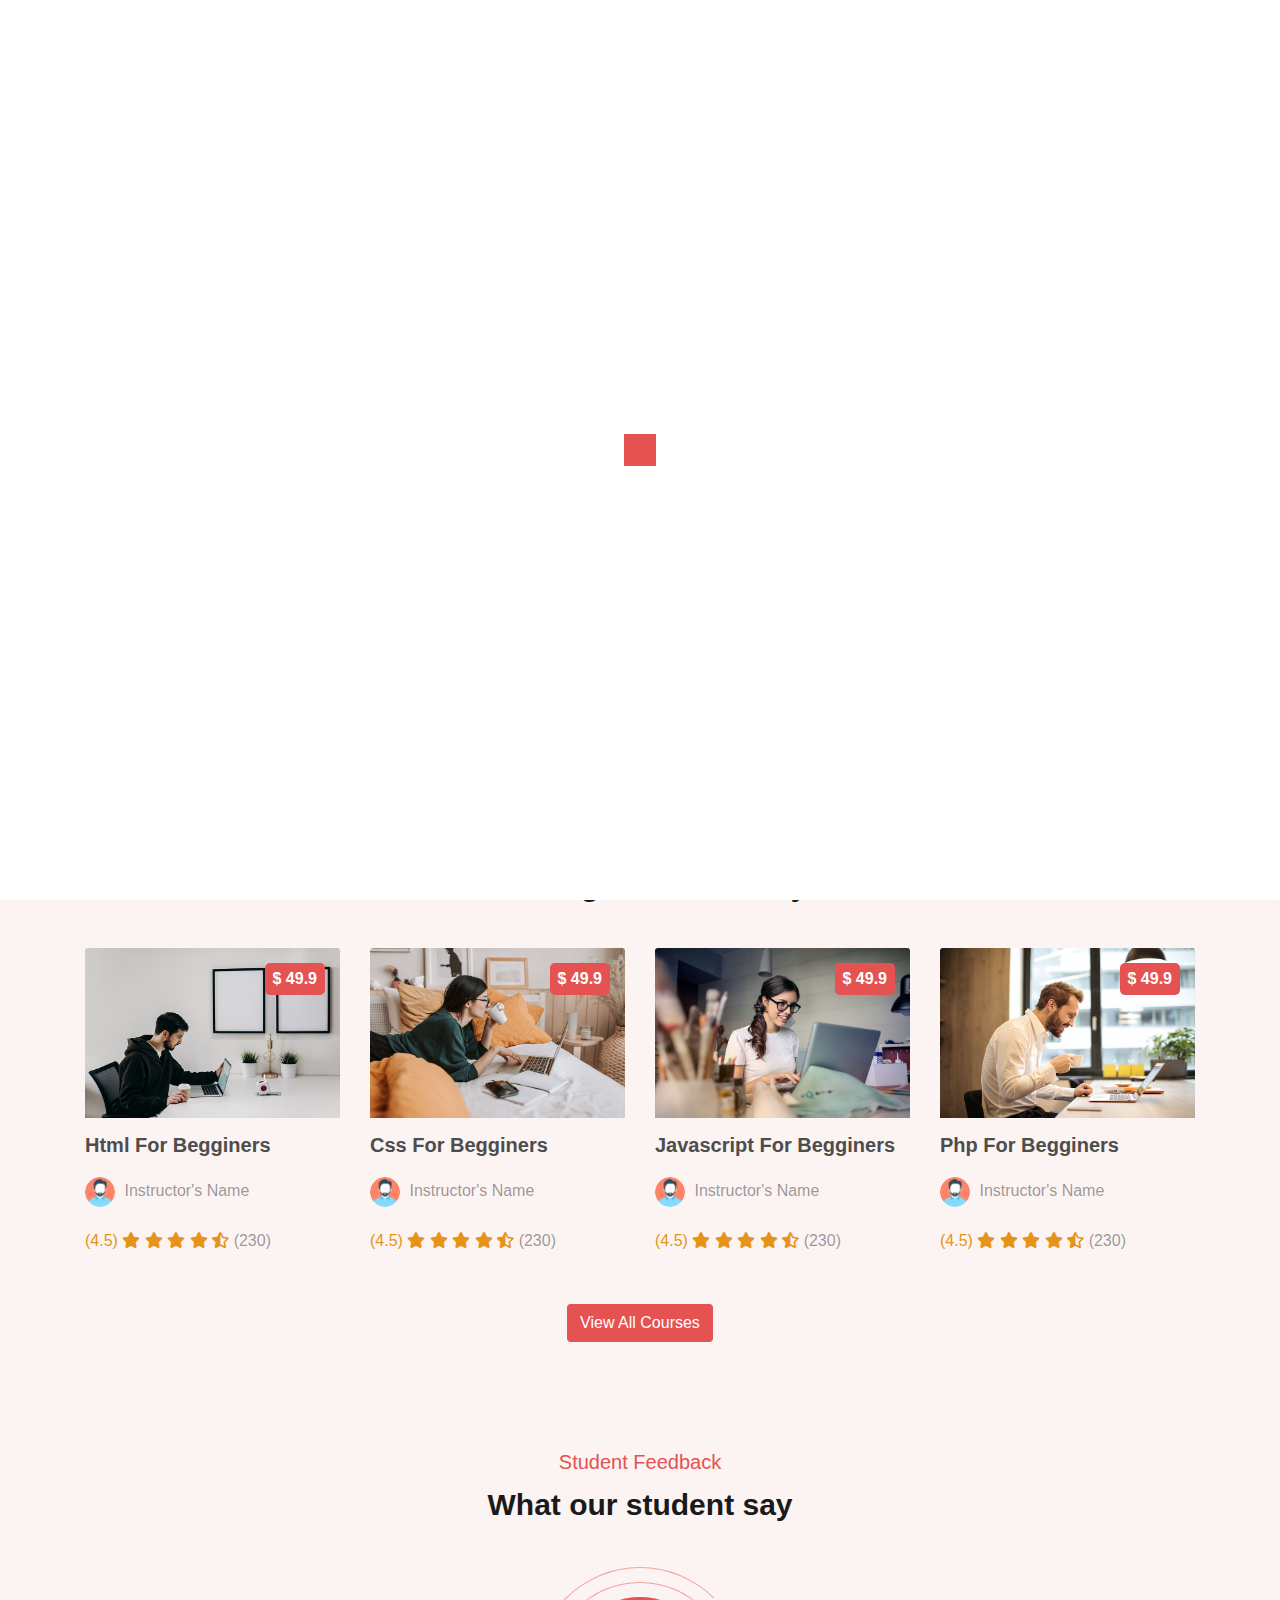
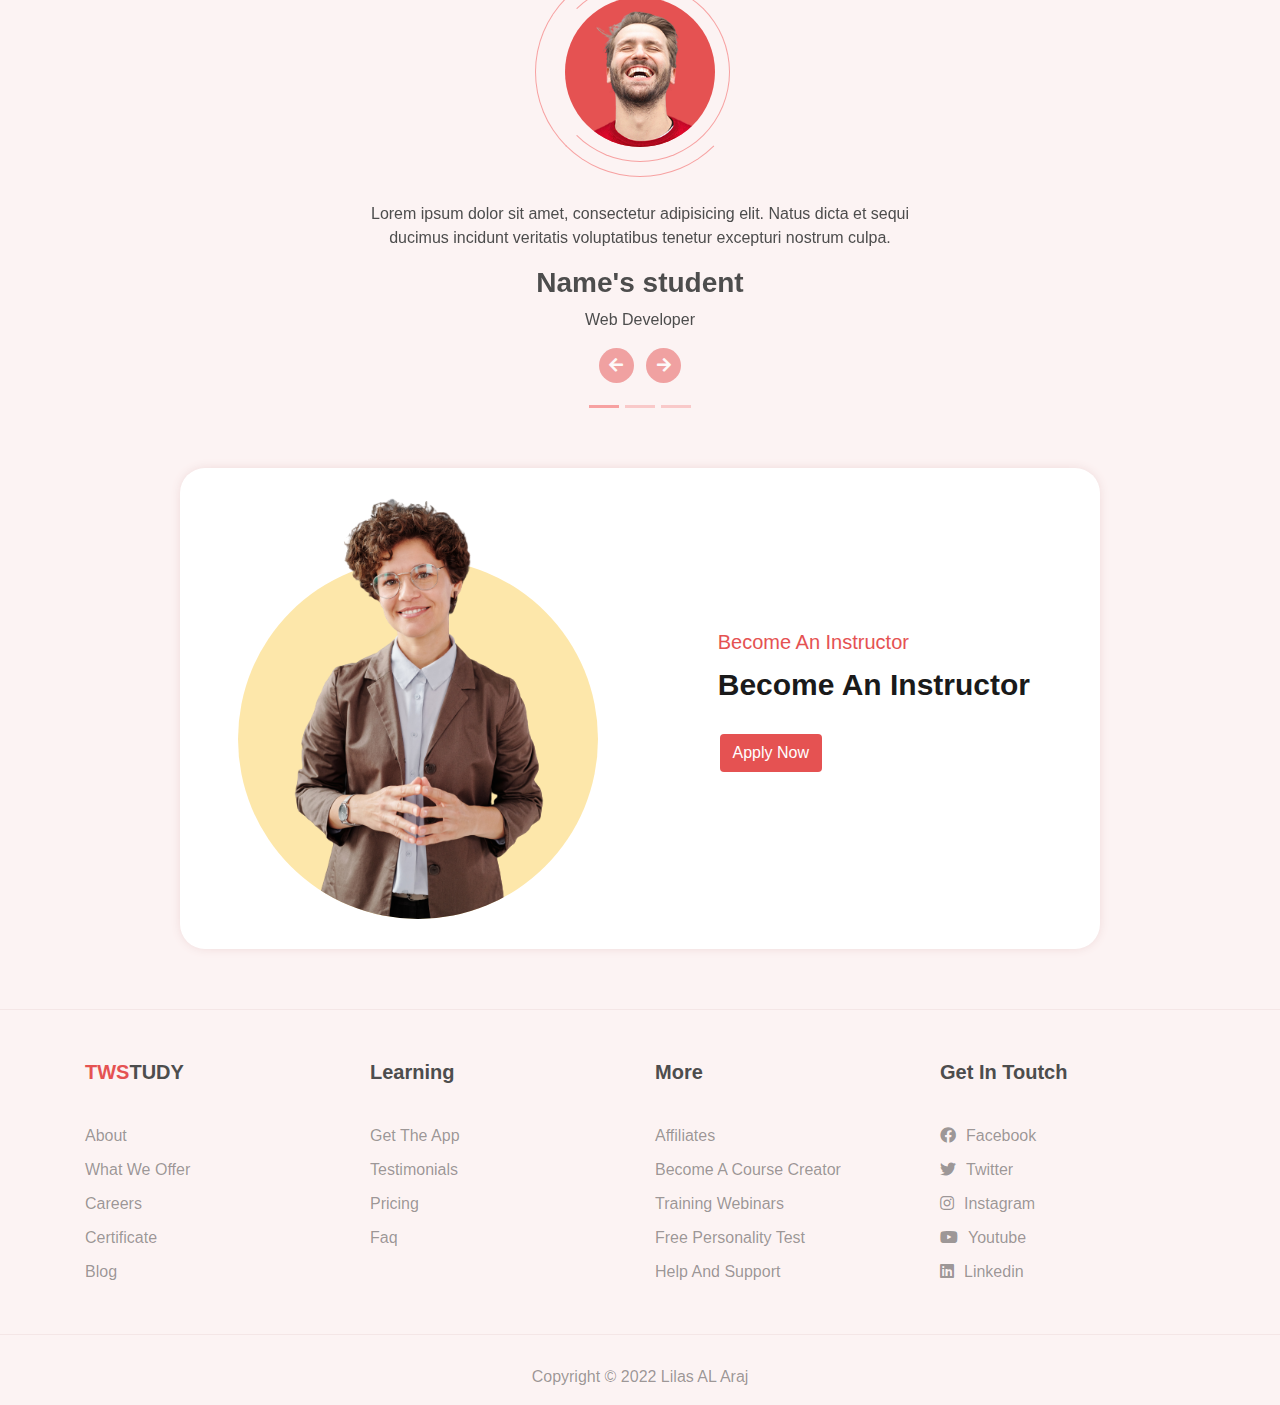
<file: index.html>
<!DOCTYPE html>
<html lang="en">

<head>
  <title> Twstudy </title>
  <meta charset="utf-8">
  <meta name="viewport" content="width=device-width, initial-scale=1.0">
  <link rel="stylesheet" href="css/font-awesome.css">
  <link rel="stylesheet" href="css/bootstrap.min.css">
  <link rel="stylesheet" href="css/style.css">
  <link rel="stylesheet" class="js-color-style" href="css/colors/color-1.css">
</head>

<body >


  <div class="page-loader js-page-loader">
    <div></div>
  </div>
  <div class="main-wrapper">
    <header class="header">
      <div class="container">
        <div class="header-main d-flex justify-content-between align-items-center">
          <div class="header-logo">
            <a href="index.html"><span>tws</span>tudy</a>
          </div>
          <button type="button" class="header-hamburger-btn js-header-menu-toggler">
            <span></span>
          </button>
          <!-- <div class="header-backdrop js-header-backdrop"></div> -->
          <nav class="header-menu js-header-menu ">
            <button type="button" class="header-close-btn js-header-menu-toggler ">
              <i class="fas fa-times"></i>
            </button>
            <ul class="menu">
              <li class="menu-item"><a href="index.html">Home</a></li>
              <li class="menu-item menu-item-has-children">
                <a href="#" class="js-toggle-sub-menu">courses <i class="fas fa-chevron-down"></i></a>
                <ul class="sub-menu js-sub-menu">
                  <li class="sub-menu-item"><a href="courses.html">courses</a></li>
                  <li class="sub-menu-item"><a href="course-details.html">course details</a></li>
                </ul>
              </li>
              <li class="menu-item menu-item-has-children">
                <a href="#">pages<i class="fas fa-chevron-down"></i></a>
                <ul class="sub-menu js-sub-menu">
                  <li class="sub-menu-item"><a href="log-in.html">log in</a></li>
                  <li class="sub-menu-item"><a href="sign-up.html">sign up</a></li>
                </ul>
              </li>
              <li class="menu-item"><a href="contact.html">contact</a></li>
            </ul>
          </nav>
        </div>

      </div>
    </header>

    <section class="banner-section d-flex ">
      <div class="container">
        <div class="row align-items-center">
          <div class="col-md-6 ">
            <div class="banner-text">
              <h2 class="mb-3">An investment in knowledge pays the best interest.</h2>
              <h1 class="mb-3">best online platform for learning .</h1>
              <p>Lorem ipsum dolor, sit amet consectetur adipisicing elit. Facilis rem nihil dignissimos molestiae et
                atque ad voluptate odio repudiandae quisquam suscipit, unde, optio veniam excepturi quas nobis eveniet
                blanditiis pariatur?</p>
              <a href="#" class="btn btn-theme">join for free</a>
            </div>
          </div>
          <div class="col-md-6">
            <div class="banner-img">
              <div class="circular-img">
                <div class="circular-img-inner">
                  <div class="circular-img-circle"></div>
                  <img src="img/banner-img.png" alt="banner img">
                </div>
              </div>
            </div>
          </div>
        </div>
      </div>
    </section>


    <section class="fan-facts-section">
      <div class="container">
        <div class="box py-2">
          <div class="row ">
            <div class="col-md-6 col-lg-3 border-right ">
              <div class="fun-facts-item  ">
                <h2 class="style-1"> 800k</h2>
                <p>students we have</p>
              </div>
            </div>
            <div class="col-md-6 col-lg-3 borders">
              <div class="fun-facts-item">
                <h2 class="style-2">500+</h2>
                <p>courses</p>
              </div>
            </div>
            <div class="col-md-6 col-lg-3  borders">
              <div class="fun-facts-item">
                <h2 class="style-3">50+</h2>
                <p>countries</p>
              </div>
            </div>
            <div class="col-md-6 col-lg-3 border-left">
              <div class="fun-facts-item">
                <h2 class="style-4">100+</h2>
                <p>skilled instuctors</p>
              </div>
            </div>
          </div>
        </div>
      </div>
    </section>
    <section class="courses-section section-padding">
      <div class="container">
        <div class="row ">
          <div class="col-md-8 ">
            <div class="section-title ">
              <h2 class="title">courses</h2>
              <p class="sub-title">Find the right course for you </p>
            </div>
          </div>
        </div>
        <div class="row">

          <div class="col-md-6 col-lg-3">
            <div class="course-item">
              <a href="course-details.html" class="link">
                <div class="card">
                  <img src="img/courses/web-development/1.jpg" class="card-img-top" alt="Html for begginers">
                  <div class="card-body">
                    <h5 class="card-title">Html for begginers</h5>
                    <div class="card-text">
                      <div class="instructor">
                        <img src="img/instructor/1.png" alt="instructor img">
                        <span class="instructor-name">instructor's name</span>
                      </div>
                      <div class="rating">
                        <span class="avg-rating">(4.5)</span>
                        <span class="avg-stars">
                          <i class="fas fa-star"></i>
                          <i class="fas fa-star"></i>
                          <i class="fas fa-star"></i>
                          <i class="fas fa-star"></i>
                          <i class="fas fa-star-half-alt"></i>
                        </span>
                        <span class="reviews">(230)</span>
                      </div>
                      <div class="price">$ 49.9</div>
                    </div>
                  </div>
                </div>
              </a>
            </div>
          </div>
          <div class="col-md-6 col-lg-3 ">
            <div class="course-item">
              <a href="course-details.html" class="link">
                <div class="card">
                  <img src="img/courses/web-development/2.jpg" class="card-img-top" alt="Css for begginers">
                  <div class="card-body">
                    <h5 class="card-title">Css for begginers</h5>
                    <div class="card-text">
                      <div class="instructor">
                        <img src="img/instructor/1.png" alt="instructor img">
                        <span class="instructor-name">instructor's name</span>
                      </div>
                      <div class="rating">
                        <span class="avg-rating">(4.5)</span>
                        <span class="avg-stars">
                          <i class="fas fa-star"></i>
                          <i class="fas fa-star"></i>
                          <i class="fas fa-star"></i>
                          <i class="fas fa-star"></i>
                          <i class="fas fa-star-half-alt"></i>
                        </span>
                        <span class="reviews">(230)</span>
                      </div>
                      <div class="price">$ 49.9</div>
                    </div>
                  </div>
                </div>
              </a>
            </div>
          </div>
          <div class="col-md-6 col-lg-3 ">
            <div class="course-item">
              <a href="course-details.html" class="link">
                <div class="card">
                  <img src="img/courses/web-development/3.jpg" class="card-img-top" alt="Javascript for begginers">
                  <div class="card-body">
                    <h5 class="card-title">Javascript for begginers</h5>
                    <div class="card-text">
                      <div class="instructor">
                        <img src="img/instructor/1.png" alt="instructor img">
                        <span class="instructor-name">instructor's name</span>
                      </div>
                      <div class="rating">
                        <span class="avg-rating">(4.5)</span>
                        <span class="avg-stars">
                          <i class="fas fa-star"></i>
                          <i class="fas fa-star"></i>
                          <i class="fas fa-star"></i>
                          <i class="fas fa-star"></i>
                          <i class="fas fa-star-half-alt"></i>
                        </span>
                        <span class="reviews">(230)</span>
                      </div>
                      <div class="price">$ 49.9</div>
                    </div>
                  </div>
                </div>
              </a>
            </div>
          </div>
          <div class="col-md-6 col-lg-3 ">
            <div class="course-item">
              <a href="course-details.html" class="link">
                <div class="card">
                  <img src="img/courses/web-development/4.jpg" class="card-img-top" alt="Php for begginers">
                  <div class="card-body">
                    <h5 class="card-title">Php for begginers</h5>
                    <div class="card-text">
                      <div class="instructor">
                        <img src="img/instructor/1.png" alt="instructor img">
                        <span class="instructor-name">instructor's name</span>
                      </div>
                      <div class="rating">
                        <span class="avg-rating">(4.5)</span>
                        <span class="avg-stars">
                          <i class="fas fa-star"></i>
                          <i class="fas fa-star"></i>
                          <i class="fas fa-star"></i>
                          <i class="fas fa-star"></i>
                          <i class="fas fa-star-half-alt"></i>
                        </span>
                        <span class="reviews">(230)</span>
                      </div>
                      <div class="price">$ 49.9</div>
                    </div>
                  </div>
                </div>
              </a>
            </div>
          </div>
        </div>
        <div class="row text-center mt-3">
          <div class="col-12 ">
            <a href="courses.html" class="btn btn-theme"> view all courses</a>
          </div>
        </div>

      </div>
    </section>
    <br>
    <br>
    <section class="testimonial-section ">
      <div class="container">
        <div class="row">
          <div class="col-md-8 ">
            <div class="section-title ">
              <h2 class="title">student feedback</h2>
              <p class="sub-title">What our student say </p>
            </div>
          </div>
        </div>
        <div class="row">
          <div class="col-md-8 col-lg-6 ">
            <div class="img-box rounded-circle position-relative">
              <img src="img/testimonial/1.png" class="w-100 js-testimonial-img rounded-circle" alt="feedback img">
            </div>
            <div id="carousel1" class="carousel slide text-center" data-bs-ride="carousel">
              <ol class="carousel-indicators">
                <li data-bs-target="#carouselWithIndicators" data-bs-slide-to="0" class="1 active"></li>
                <li data-bs-target="#carouselWithIndicators" data-bs-slide-to="1" class="2"></li>
                <li data-bs-target="#carouselWithIndicators" data-bs-slide-to="2" class="3"></li>
              </ol>
              <div class="carousel-inner">
                <div class="carousel-item active" data-js-testimonial-img="img/testimonial/2.png">
                  <div class="testimonials-item">
                    <p class="text-1">Lorem ipsum dolor sit amet, consectetur adipisicing elit. Natus dicta et sequi
                      ducimus incidunt veritatis voluptatibus tenetur excepturi nostrum culpa.</p>
                    <h3>Name's student</h3>
                    <p class="text-2">
                      web developer
                    </p>
                  </div>
                </div>
                <div class="carousel-item" data-js-testimonial-img="img/testimonial/3.png">
                  <div class="testimonials-item">
                    <p class="text-1">Lorem ipsum dolor sit amet, consectetur adipisicing elit. Natus dicta et sequi
                      ducimus incidunt veritatis voluptatibus tenetur excepturi nostrum culpa.</p>
                    <h3>Name's student</h3>
                    <p class="text-2">
                      frontend developer
                    </p>
                  </div>

                </div>
                <div class="carousel-item" data-js-testimonial-img="img/testimonial/1.png">
                  <div class="testimonials-item">
                    <p class="text-1">Lorem ipsum dolor sit amet, consectetur adipisicing elit. Natus dicta et sequi
                      ducimus incidunt veritatis voluptatibus tenetur excepturi nostrum culpa.</p>
                    <h3>Name's student</h3>
                    <p class="text-2">
                      backend developer
                    </p>
                  </div>

                </div>
              </div>
              <a class="carousel-control-prev" href="#carousel1" role="button" data-bs-slide="prev">
                <i class="fas fa-arrow-left"></i>
                <span class="visually-hidden">Previous</span>
              </a>
              <a class="carousel-control-next" href="#carousel1" role="button" data-bs-slide="next">
                <i class="fas fa-arrow-right"></i>
                <span class="visually-hidden">Next</span>
              </a>
            </div>
          </div>
        </div>

      </div>
    </section>
    <section class="instructor-section  section-padding">
      <div class="container">
        <div class="row justify-content-center">
          <div class="col-xl-10">
            <div class="box">
              <div class="row">
                <div class="col-md-6 ">
                  <div class="circular-img">
                    <div class="circular-img-inner">
                      <div class="circular-img-circle">
                      </div>
                      <img src="img/bai-img.png" alt="become an instructor image">

                    </div>
                  </div>
                </div>
                <div class="col-md-6 m-0 ">
                  <div class="section-title ">

                    <h2 class="title">become an instructor</h2>
                    <p class="sub-title">become an instructor </p>
                  </div>
                  <a href="#" class="btn btn-theme">apply now</a>
                </div>

              </div>

            </div>
          </div>
        </div>
      </div>
    </section>
  </div>

  <div class="style-switcher js-style-switcher">

    <div class="style-switcher-toggler  js-style-switcher-toggler">
      <i class="fas fa-cog"></i>
    </div>
    <h3>Style switcher</h3>
    <div class="style-switcher-item">

      <p class="mb-2">Theme colors</p>
      <div class="theme-colors  js-theme-colors">
        <button type="button" data-js-theme-color="color-1" class="js-theme-color-item color-1"></button>
        <button type="button" data-js-theme-color="color-2" class="js-theme-color-item color-2"></button>
        <button type="button" data-js-theme-color="color-3" class="js-theme-color-item color-3"></button>

      </div>
    </div>
    <div class="style-switcher-item">
      <div class="form-check form-switch">
        <input class="form-check-input js-dark-mode" type="checkbox" id="dark-mode" >
        <label class="form-check-label" for="dark-mode">Dark mode</label>
      </div>
    </div>
    <div class="style-switcher-item">
      <div class="form-check form-switch">
        <input class="form-check-input js-glass-effect" type="checkbox" id="glass-effect" checked="">
        <label class="form-check-label" for="glass-effect">Glass effect</label>
      </div>
    </div>
  </div>



  <footer class="footer">
    <div class="footer-top">
      <div class="container">
        <div class="row">
          <div class="col-sm-6 col-lg-3">
            <div class="footer-item">
              <h3 class="footer-logo"><span>tws</span>tudy</h3>
              <ul>
                <li><a href="#">about</a></li>
                <li><a href="#">what we offer</a></li>
                <li><a href="#">careers</a></li>
                <li><a href="#">certificate</a></li>
                <li><a href="#">blog</a></li>
              </ul>
            </div>
          </div>
          <div class="col-sm-6 col-lg-3">
            <div class="footer-item">
              <h3>learning</h3>
              <ul>
                <li><a href="#">get the app</a></li>
                <li><a href="#">testimonials</a></li>
                <li><a href="#">pricing</a></li>
                <li><a href="#">faq</a></li>
              </ul>
            </div>
          </div>
          <div class="col-sm-6 col-lg-3">
            <div class="footer-item">
              <h3>more</h3>
              <ul>
                <li><a href="#">affiliates</a></li>
                <li><a href="#">become a course creator</a></li>
                <li><a href="#">training webinars</a></li>
                <li><a href="#">free personality test</a></li>
                <li><a href="#">help and support</a></li>
              </ul>
            </div>
          </div>
          <div class="col-sm-6 col-lg-3">
            <div class="footer-item">
              <h3>get in toutch</h3>
              <ul>
                <li><a href="#"><i class="fab fa-facebook social-icon"></i>facebook</a></li>
                <li><a href="#"><i class="fab fa-twitter social-icon"></i>twitter</a></li>
                <li><a href="#"><i class="fab fa-instagram social-icon"></i>instagram</a></li>
                <li><a href="#"><i class="fab fa-youtube social-icon"></i>youtube</a></li>
                <li><a href="#"><i class="fab fa-linkedin social-icon"></i>linkedin</a></li>
              </ul>
            </div>
          </div>
        </div>
      </div>
    </div>
    <div class="footer-bottom">

      <div class="container">
        <p>Copyright &copy; 2022 Lilas AL Araj</p>
      </div>
    </div>
  </footer>

  <script src="js/bootstrap.bundle.min.js"></script>
  <script src="js/main.js"></script>
</body>

</html>
</file>
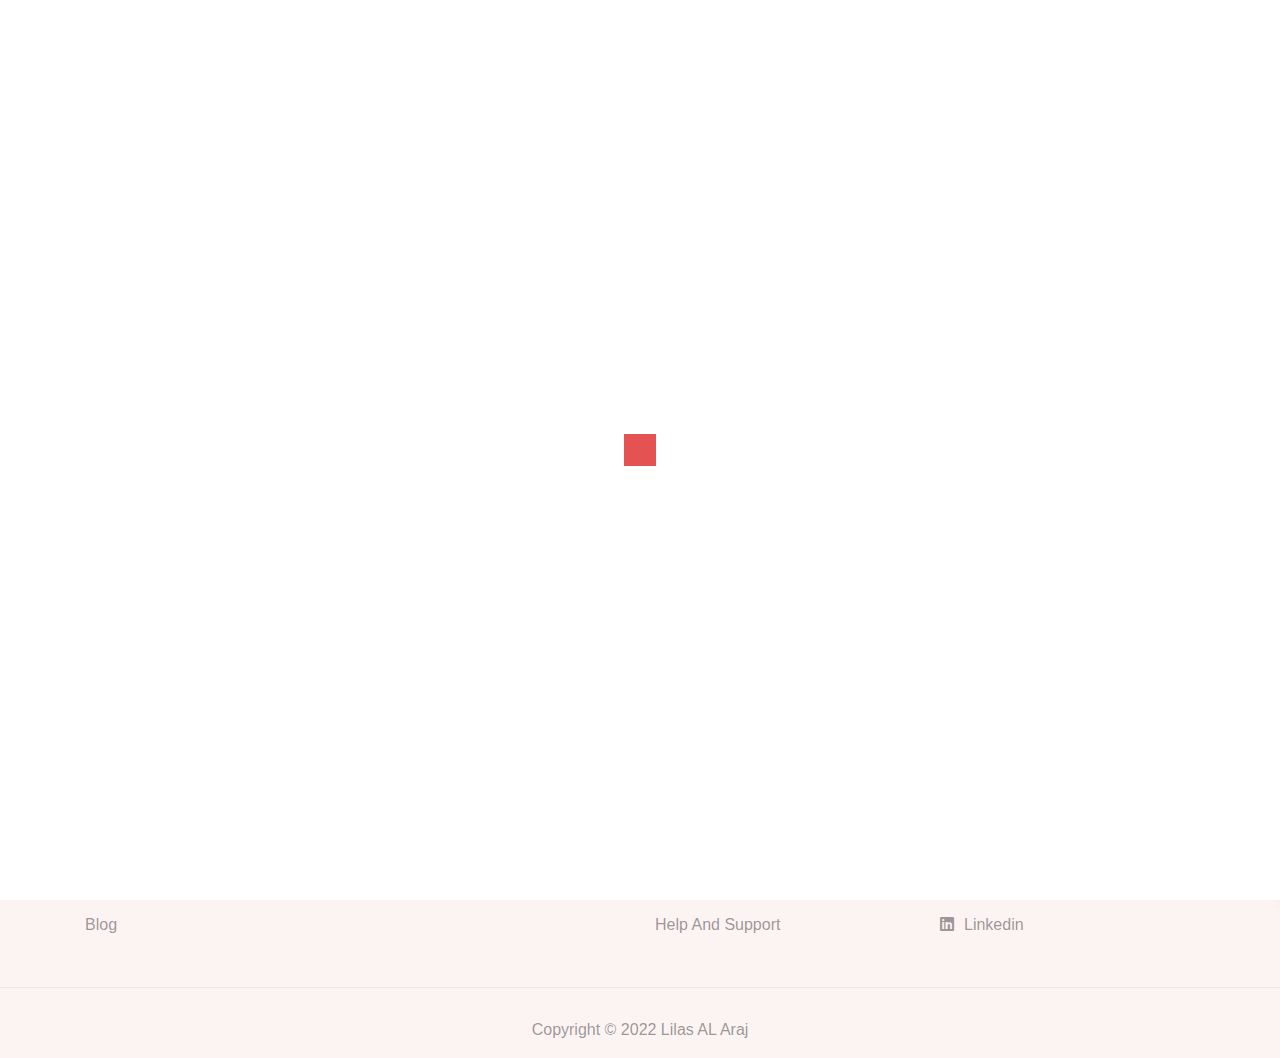
<file: contact.html>
<!DOCTYPE html>
<html lang="en">

<head>
  <title> Contact </title>
  <meta charset="utf-8">
  <meta name="viewport" content="width=device-width, initial-scale=1.0">
  <link rel="stylesheet" href="css/font-awesome.css">
  <link rel="stylesheet" href="css/bootstrap.min.css">
  <link rel="stylesheet" href="css/style.css">
  <link rel="stylesheet" class="js-color-style" href="css/colors/color-1.css">
</head>

<body>
  <div class="page-loader js-page-loader">
    <div></div>
  </div>

  <div class="main-wrapper">
    <header class="header">
      <div class="container">
        <div class="header-main d-flex justify-content-between align-items-center">
          <div class="header-logo">
            <a href="index.html"><span>tws</span>tudy</a>
          </div>
          <button type="button" class="header-hamburger-btn js-header-menu-toggler">
            <span></span>
          </button>
          <!-- <div class="header-backdrop js-header-backdrop"></div> -->
          <nav class="header-menu js-header-menu ">
            <button type="button" class="header-close-btn js-header-menu-toggler ">
              <i class="fas fa-times"></i>
            </button>
            <ul class="menu">
              <li class="menu-item"><a href="index.html">Home</a></li>
              <li class="menu-item menu-item-has-children">
                <a href="#" class="js-toggle-sub-menu">courses <i class="fas fa-chevron-down"></i></a>
                <ul class="sub-menu js-sub-menu">
                  <li class="sub-menu-item"><a href="courses.html">courses</a></li>
                  <li class="sub-menu-item"><a href="course-details.html">course details</a></li>
                </ul>
              </li>
              <li class="menu-item menu-item-has-children">
                <a href="#">pages<i class="fas fa-chevron-down"></i></a>
                <ul class="sub-menu js-sub-menu">
                  <li class="sub-menu-item"><a href="log-in.html">log in</a></li>
                  <li class="sub-menu-item"><a href="sign-up.html">sign up</a></li>
                </ul>
              </li>
              <li class="menu-item"><a href="contact.html">contact</a></li>
            </ul>
          </nav>
        </div>

      </div>
    </header>


    <div class="breadcrumb-nav">
      <div class="container">
        <nav aria-label="breadcrumb">
          <ol class="breadcrumb">
            <li class="breadcrumb-item"><a href="index.html">Home</a></li>
            <li class="breadcrumb-item active" aria-current="page">Contact</li>
          </ol>
        </nav>
      </div>
    </div>


    <section class="contact-section padding-section">
      <div class="container">
        <div class="row">
          <div class="col-md-6">
            <div class="item">
              <i class="fas fa-map-marker-alt"> </i>
              <h3>Address</h3>
              <p>Lorem ipsum dolor sit amet consectetur adipisicing elit. Vel, quis.</p>
            </div>
            <div class="item">
              <i class="fas fa-phone-alt"> </i>
              <h3>Phone</h3>
              <p>+963900000000</p>
            </div>
            <div class="item">
              <i class="fas fa-mail-bulk"> </i>
              <h3>Email</h3>
              <p>email@gmail.com</p>
            </div>




          </div>
          <div class="col-md-6">
            <div class="container mb-5">
              <div class="row justify-content-center">
                <div class="message-form box">
                  <h2 class="form-title">leave a message</h2>
                  <form action="">
                    <div class="form-group">
                      <input type="text" class="form-control" placeholder="Name" required>
                    </div>
                    <div class="form-group">
                      <input type="email" class="form-control" placeholder="Email" required>
                    </div>
                    <div class="form-group">
                      <input type="tel" class="form-control" placeholder="Phone" required>
                    </div>
                    <div class="form-group">
                      <textarea class="form-control" placeholder="Message" required></textarea>
                    </div>
                    <button type="submit" class="btn btn-theme ">Send message</button>

                  </form>
                </div>
              </div>
            </div>

          </div>
        </div>
    </section>


    <div class="style-switcher js-style-switcher">

      <div class="style-switcher-toggler  js-style-switcher-toggler">
        <i class="fas fa-cog"></i>
      </div>
      <h3>Style switcher</h3>
      <div class="style-switcher-item">

        <p class="mb-2">Theme colors</p>
        <div class="theme-colors  js-theme-colors">
          <button type="button" data-js-theme-color="color-1" class="js-theme-color-item color-1"></button>
          <button type="button" data-js-theme-color="color-2" class="js-theme-color-item color-2"></button>
          <button type="button" data-js-theme-color="color-3" class="js-theme-color-item color-3"></button>

        </div>
      </div>
      <div class="style-switcher-item">
        <div class="form-check form-switch">
          <input class="form-check-input js-dark-mode" type="checkbox" id="dark-mode" checked="">
          <label class="form-check-label" for="dark-mode">Dark mode</label>
        </div>
      </div>
      <div class="style-switcher-item">
        <div class="form-check form-switch">
          <input class="form-check-input js-glass-effect" type="checkbox" id="glass-effect" checked="">
          <label class="form-check-label" for="glass-effect">Glass effect</label>
        </div>
      </div>
    </div>



    <footer class="footer">
      <div class="footer-top">
        <div class="container">
          <div class="row">
            <div class="col-sm-6 col-lg-3">
              <div class="footer-item">
                <h3 class="footer-logo"><span>tws</span>tudy</h3>
                <ul>
                  <li><a href="#">about</a></li>
                  <li><a href="#">what we offer</a></li>
                  <li><a href="#">careers</a></li>
                  <li><a href="#">certificate</a></li>
                  <li><a href="#">blog</a></li>
                </ul>
              </div>
            </div>
            <div class="col-sm-6 col-lg-3">
              <div class="footer-item">
                <h3>learning</h3>
                <ul>
                  <li><a href="#">get the app</a></li>
                  <li><a href="#">testimonials</a></li>
                  <li><a href="#">pricing</a></li>
                  <li><a href="#">faq</a></li>
                </ul>
              </div>
            </div>
            <div class="col-sm-6 col-lg-3">
              <div class="footer-item">
                <h3>more</h3>
                <ul>
                  <li><a href="#">affiliates</a></li>
                  <li><a href="#">become a course creator</a></li>
                  <li><a href="#">training webinars</a></li>
                  <li><a href="#">free personality test</a></li>
                  <li><a href="#">help and support</a></li>
                </ul>
              </div>
            </div>
            <div class="col-sm-6 col-lg-3">
              <div class="footer-item">
                <h3>get in toutch</h3>
                <ul>
                  <li><a href="#"><i class="fab fa-facebook social-icon"></i>facebook</a></li>
                  <li><a href="#"><i class="fab fa-twitter social-icon"></i>twitter</a></li>
                  <li><a href="#"><i class="fab fa-instagram social-icon"></i>instagram</a></li>
                  <li><a href="#"><i class="fab fa-youtube social-icon"></i>youtube</a></li>
                  <li><a href="#"><i class="fab fa-linkedin social-icon"></i>linkedin</a></li>
                </ul>
              </div>
            </div>
          </div>
        </div>
      </div>
      <div class="footer-bottom">

        <div class="container">
          <p>Copyright &copy; 2022 Lilas AL Araj</p>
        </div>
      </div>
    </footer>

  </div>


  <script src="js/bootstrap.bundle.min.js"></script>
  <script src="js/main.js"></script>
</body>

</html>
</file>
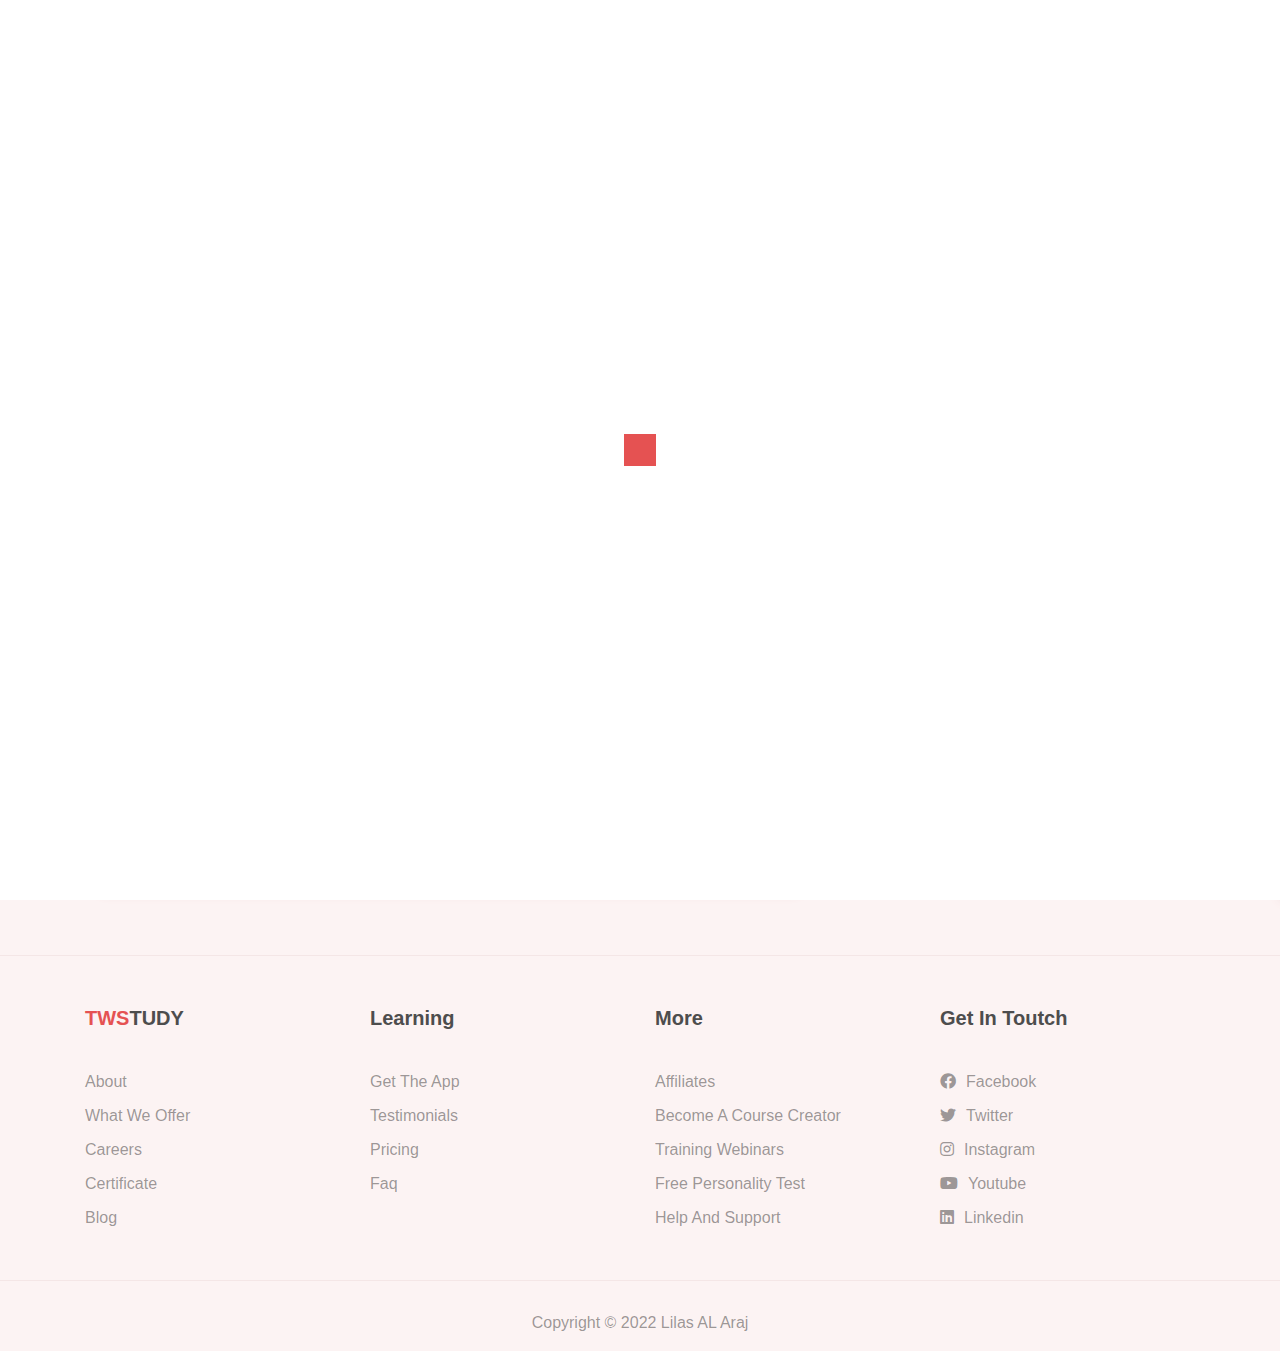
<file: course-details.html>
<!DOCTYPE html>
<html lang="en">

<head>
  <title> Course details </title>
  <meta charset="utf-8">
  <meta name="viewport" content="width=device-width, initial-scale=1.0">
  <link rel="stylesheet" href="css/font-awesome.css">
  <link rel="stylesheet" href="css/bootstrap.min.css">
  <link rel="stylesheet" href="css/style.css">
  <link rel="stylesheet" class="js-color-style" href="css/colors/color-1.css">
</head>

<body>
  <div class="page-loader js-page-loader">
    <div></div>
  </div>


  <div class="main-wrapper">
    <header class="header">
      <div class="container">
        <div class="header-main d-flex justify-content-between align-items-center">
          <div class="header-logo">
            <a href="index.html"><span>tws</span>tudy</a>
          </div>
          <button type="button" class="header-hamburger-btn js-header-menu-toggler">
            <span></span>
          </button>
          <!-- <div class="header-backdrop js-header-backdrop"></div> -->
          <nav class="header-menu js-header-menu ">
            <button type="button" class="header-close-btn js-header-menu-toggler ">
              <i class="fas fa-times"></i>
            </button>
            <ul class="menu">
              <li class="menu-item"><a href="index.html">Home</a></li>
              <li class="menu-item menu-item-has-children">
                <a href="#" class="js-toggle-sub-menu">courses <i class="fas fa-chevron-down"></i></a>
                <ul class="sub-menu js-sub-menu">
                  <li class="sub-menu-item"><a href="courses.html">courses</a></li>
                  <li class="sub-menu-item"><a href="course-details.html">course details</a></li>
                </ul>
              </li>
              <li class="menu-item menu-item-has-children">
                <a href="#">pages<i class="fas fa-chevron-down"></i></a>
                <ul class="sub-menu js-sub-menu">
                  <li class="sub-menu-item"><a href="log-in.html">log in</a></li>
                  <li class="sub-menu-item"><a href="sign-up.html">sign up</a></li>
                </ul>
              </li>
              <li class="menu-item"><a href="contact.html">contact</a></li>
            </ul>
          </nav>
        </div>

      </div>
    </header>


    <div class="breadcrumb-nav">
      <div class="container">
        <nav aria-label="breadcrumb">
          <ol class="breadcrumb">
            <li class="breadcrumb-item"><a href="index.html">Home</a></li>
            <li class="breadcrumb-item " aria-current="page"><a href="courses.html">courses</a></li>
            <li class="breadcrumb-item active" aria-current="page">course details</li>
          </ol>
        </nav>
      </div>
    </div>

    <section class="course-details section-padding">
      <div class="container">
        <div class="row">
          <div class="col-lg-8">
            <div class="course-header box">
              <h2>Javascript for begginers</h2>
              <div class="rating">
                <span class="avg-rating">(4.5)</span>
                <span class="avg-stars">
                  <i class="fas fa-star"></i>
                  <i class="fas fa-star"></i>
                  <i class="fas fa-star"></i>
                  <i class="fas fa-star"></i>
                  <i class="fas fa-star-half-alt"></i>
                </span>
                <span class="reviews">(230 reviews)</span>
              </div>

              <ul class="specification">
                <li class="enrolled-students"> enrolled students - <span id="NumEnrolledStudent">0</span></li>
                <li class="created-by"> created by - <span><a href="#">instructor's name</a></span></li>
                <li class="last-updated"> last updated - <span>01/01/2022</span></li>
                <li class="language"> language - <span>English</span></li>
              </ul>
            </div>
            <nav class="course-tabs">
              <div class="nav nav-tabs" id="nav-tab" role="tablist">
                <button class="nav-link active" id="nav-curriculum-tab" data-bs-toggle="tab"
                  data-bs-target="#nav-curriculum" type="button" role="tab" aria-controls="nav-curriculum"
                  aria-selected="true">curriculum</button>
                <button class="nav-link" id="nav-desecription-tab" data-bs-toggle="tab"
                  data-bs-target="#nav-desecription" type="button" role="tab" aria-controls="nav-desecription"
                  aria-selected="false">desecription</button>
                <button class="nav-link" id="nav-instructor-tab" data-bs-toggle="tab" data-bs-target="#nav-instructor"
                  type="button" role="tab" aria-controls="nav-instructor" aria-selected="false">instructor</button>
                <button class="nav-link" id="nav-reviews-tab" data-bs-toggle="tab" data-bs-target="#nav-reviews"
                  type="button" role="tab" aria-controls="nav-reviews" aria-selected="false">reviews</button>

              </div>
            </nav>

            <div class="tab-content" id="nav-tabContent">

              <div class="tab-pane fade show active" id="nav-curriculum" role="tabpanel"
                aria-labelledby="nav-curriculum-tab" tabindex="0">
                <div class="course-curriculum box">

                  <h3>course curriculum</h3>

                  <div class="accordion" id="accordionExample">
                    <div class="accordion-item">
                      <h2 class="accordion-header" id="headingOne">
                        <button class="accordion-button collapsed" type="button" data-bs-toggle="collapse"
                          data-bs-target="#collapseOne" aria-expanded="true" aria-controls="collapseOne">
                          Language basics<span class="lessons">lessons</span><span>|</span><span
                            class="mins">mins</span>
                        </button>
                      </h2>
                      <div id="collapseOne" class="accordion-collapse collapse " aria-labelledby="headingOne"
                        data-bs-parent="#accordionExample">
                        <div class="accordion-body">
                          <ul>
                            <li><i class="fas fa-play-circle"></i>Lexical structure<span>06:00</span></li>
                            <li><i class="fas fa-play-circle"></i>values<span>06:00</span></li>
                            <li><i class="fas fa-play-circle"></i>types<span>06:00</span></li>
                            <li><i class="fas fa-play-circle"></i>variables<span>06:00</span></li>
                          </ul>
                        </div>
                      </div>
                    </div>
                    <div class="accordion-item">
                      <h2 class="accordion-header" id="headingTwo">
                        <button class="accordion-button collapsed" type="button" data-bs-toggle="collapse"
                          data-bs-target="#collapseTwo" aria-expanded="false" aria-controls="collapseTwo">
                          types<span class="lessons">lessons</span><span>|</span><span class="mins">mins</span>
                        </button>
                      </h2>
                      <div id="collapseTwo" class="accordion-collapse collapse" aria-labelledby="headingTwo"
                        data-bs-parent="#accordionExample">
                        <div class="accordion-body">
                          <ul>
                            <li><i class="fas fa-play-circle"></i>Strings<span>06:00</span></li>
                            <li><i class="fas fa-play-circle"></i>Booleans<span>06:00</span></li>
                            <li><i class="fas fa-play-circle"></i>Null and undefined<span>06:00</span></li>
                          </ul>
                        </div>
                      </div>
                    </div>
                    <div class="accordion-item">
                      <h2 class="accordion-header" id="headingThree">
                        <button class="accordion-button collapsed" type="button" data-bs-toggle="collapse"
                          data-bs-target="#collapseThree" aria-expanded="false" aria-controls="collapseThree">
                          control structure<span class="lessons">lessons</span><span>|</span><span
                            class="mins">mins</span>
                        </button>
                      </h2>
                      <div id="collapseThree" class="accordion-collapse collapse" aria-labelledby="headingThree"
                        data-bs-parent="#accordionExample">
                        <div class="accordion-body">
                          <ul>
                            <li><i class="fas fa-play-circle"></i>if / else<span>06:00</span></li>
                            <li><i class="fas fa-play-circle"></i>switch<span>06:00</span></li>
                            <li><i class="fas fa-play-circle"></i>loops<span>06:00</span></li>
                          </ul>
                        </div>
                      </div>
                    </div>

                    <div class="accordion-item">
                      <h2 class="accordion-header" id="headingFour">
                        <button class="accordion-button collapsed" type="button" data-bs-toggle="collapse"
                          data-bs-target="#collapseFour" aria-expanded="false" aria-controls="collapseFour">
                          functions<span class="lessons">lessons</span><span>|</span><span class="mins">mins</span>
                        </button>
                      </h2>
                      <div id="collapseFour" class="accordion-collapse collapse" aria-labelledby="headingFour"
                        data-bs-parent="#accordionExample">
                        <div class="accordion-body">
                          <ul>
                            <li><i class="fas fa-play-circle"></i>arrow function<span>06:00</span></li>
                            <li><i class="fas fa-play-circle"></i>parameters<span>06:00</span></li>
                            <li><i class="fas fa-play-circle"></i>return value<span>06:00</span></li>
                            <li><i class="fas fa-play-circle"></i>recursion<span>06:00</span></li>
                          </ul>
                        </div>
                      </div>
                    </div>
                  </div>


                </div>
              </div>


              <div class="tab-pane fade" id="nav-desecription" role="tabpanel" aria-labelledby="nav-desecription-tab"
                tabindex="0">

                <div class="course-description box ">
                  <h3>description</h3>
                  <p>Lorem ipsum dolor sit amet consectetur adipisicing elit. Esse quod facilis quaerat quo earum
                    blanditiis ad sequi autem eum, doloremque vero accusantium vitae nulla dolore tempore exercitationem
                    error quae. Quisquam ex amet in, consequatur itaque voluptatem deleniti excepturi molestiae error
                    vel.
                    Velit magni recusandae, modi blanditiis neque quam ea minima dolore maxime perferendis quis eveniet.
                    Culpa praesentium quos cum perspiciatis!</p>
                  <h4>
                    For who is this course designed?
                  </h4>
                  <p>Lorem ipsum dolor sit amet consectetur adipisicing elit. Cupiditate magni corrupti ducimus?
                    Delectus
                    blanditiis vitae exercitationem magni reprehenderit nesciunt officia ut dolorum eaque perferendis
                    assumenda dignissimos aspernatur cupiditate, repellendus impedit!</p>
                  <h4>
                    Why should you take this course?
                  </h4>
                  <p>Lorem ipsum dolor sit amet consectetur adipisicing elit. Cupiditate magni corrupti ducimus?
                    Delectus
                    blanditiis vitae exercitationem magni reprehenderit nesciunt officia ut dolorum eaque perferendis
                    assumenda dignissimos aspernatur cupiditate, repellendus impedit!</p>
                </div>
              </div>


              <div class="tab-pane fade" id="nav-instructor" role="tabpanel" aria-labelledby="nav-instructor-tab"
                tabindex="0">

                <div class="course-instructor box ">
                  <h3>instructor</h3>
                  <div class="row instructor">
                    <div class="col-lg-6">
                      <img src="img/instructor/1.png" alt="instructor img">
                    </div>
                    <div class="col-lg-6">
                      <ul class="instructor-details">
                        <li class="name"> instructor's name <span>(spec)</span></li>
                        <li class="rating"> <i class="fas fa-star"></i> 0 rating</li>
                        <li class="course"> <i class="fas fa-play-circle"></i> 0 courses</li>
                        <li class="review"> <i class="fas fa-star-of-life"></i> 0 reviews</li>
                      </ul>
                    </div>
                    <p class="info">Lorem ipsum dolor sit amet consectetur adipisicing elit. Nihil amet voluptas at quos
                      ipsa animi
                      voluptatibus perspiciatis? Accusamus, praesentium placeat! Rem architecto ut, distinctio
                      repudiandae
                      iste dicta explicabo vero autem quasi molestias, repellat molestiae odio corporis enim aliquid in.
                      Cumque, nisi culpa veritatis quas iusto optio velit quod inventore ut, ipsa dolorum harum quam,
                      soluta sequi molestiae explicabo nulla quisquam. Eveniet molestias dicta sit impedit porro
                      adipisci
                      enim. Illum consequatur accusamus quidem quaerat? Autem, iure ab odio repellendus consectetur
                      excepturi ad reprehenderit beatae suscipit molestias, animi natus debitis mollitia sit ea aut
                      culpa
                      aliquid, nam rem officiis quae cupiditate fugiat.</p>
                  </div>
                </div>

              </div>


              <div class="tab-pane fade" id="nav-reviews" role="tabpanel" aria-labelledby="nav-reviews-tab"
                tabindex="0">

              </div>
            </div>

          </div>
          <div class="col-lg-4">
            <div class="course-sidebar box">
              <div class="img-box">
                <img src="img/courses/web-development/3.jpg" class="w-100" alt="course img">
                <div class="play-icon">
                  <i class="fas fa-play"></i>
                </div>
                <p class="text-center">course preview</p>
              </div>
              <div class="price">
                <span class="old-price">$100</span>
                <span class="new-price">$49</span>
                <span class="price-discount">51% off</span>

              </div>
              <div class="course-features">
                <h3>course-features</h3>
                <ul>
                  <li>total 15 lessons</li>
                  <li>2<sup>nd</sup> feature</li>
                  <li>3<sup>rd</sup> feature</li>
                  <li>4<sup>th</sup> feature</li>


                </ul>
              </div>

              <div class="enroll-btn">
                <button id="myBtn" class="btn btn-theme" type="button" onclick="changingEnrollNum()">Enroll now
                </button>

              </div>
            </div>
          </div>
        </div>
      </div>
    </section>


    <div class="style-switcher js-style-switcher">

      <div class="style-switcher-toggler  js-style-switcher-toggler">
        <i class="fas fa-cog"></i>
      </div>
      <h3>Style switcher</h3>
      <div class="style-switcher-item">

        <p class="mb-2">Theme colors</p>
        <div class="theme-colors  js-theme-colors">
          <button type="button" data-js-theme-color="color-1" class="js-theme-color-item color-1"></button>
          <button type="button" data-js-theme-color="color-2" class="js-theme-color-item color-2"></button>
          <button type="button" data-js-theme-color="color-3" class="js-theme-color-item color-3"></button>

        </div>
      </div>
      <div class="style-switcher-item">
        <div class="form-check form-switch">
          <input class="form-check-input js-dark-mode" type="checkbox" id="dark-mode" checked="">
          <label class="form-check-label" for="dark-mode">Dark mode</label>
        </div>
      </div>
      <div class="style-switcher-item">
        <div class="form-check form-switch">
          <input class="form-check-input js-glass-effect" type="checkbox" id="glass-effect" checked="">
          <label class="form-check-label" for="glass-effect">Glass effect</label>
        </div>
      </div>
    </div>



    <footer class="footer">
      <div class="footer-top">
        <div class="container">
          <div class="row">
            <div class="col-sm-6 col-lg-3">
              <div class="footer-item">
                <h3 class="footer-logo"><span>tws</span>tudy</h3>
                <ul>
                  <li><a href="#">about</a></li>
                  <li><a href="#">what we offer</a></li>
                  <li><a href="#">careers</a></li>
                  <li><a href="#">certificate</a></li>
                  <li><a href="#">blog</a></li>
                </ul>
              </div>
            </div>
            <div class="col-sm-6 col-lg-3">
              <div class="footer-item">
                <h3>learning</h3>
                <ul>
                  <li><a href="#">get the app</a></li>
                  <li><a href="#">testimonials</a></li>
                  <li><a href="#">pricing</a></li>
                  <li><a href="#">faq</a></li>
                </ul>
              </div>
            </div>
            <div class="col-sm-6 col-lg-3">
              <div class="footer-item">
                <h3>more</h3>
                <ul>
                  <li><a href="#">affiliates</a></li>
                  <li><a href="#">become a course creator</a></li>
                  <li><a href="#">training webinars</a></li>
                  <li><a href="#">free personality test</a></li>
                  <li><a href="#">help and support</a></li>
                </ul>
              </div>
            </div>
            <div class="col-sm-6 col-lg-3">
              <div class="footer-item">
                <h3>get in toutch</h3>
                <ul>
                  <li><a href="#"><i class="fab fa-facebook social-icon"></i>facebook</a></li>
                  <li><a href="#"><i class="fab fa-twitter social-icon"></i>twitter</a></li>
                  <li><a href="#"><i class="fab fa-instagram social-icon"></i>instagram</a></li>
                  <li><a href="#"><i class="fab fa-youtube social-icon"></i>youtube</a></li>
                  <li><a href="#"><i class="fab fa-linkedin social-icon"></i>linkedin</a></li>
                </ul>
              </div>
            </div>
          </div>
        </div>
      </div>
      <div class="footer-bottom">

        <div class="container">
          <p>Copyright &copy; 2022 Lilas AL Araj</p>
        </div>
      </div>
    </footer>

  </div>


  <script src="js/bootstrap.bundle.min.js"></script>
  <script src="js/main.js"></script>
</body>

</html>
</file>
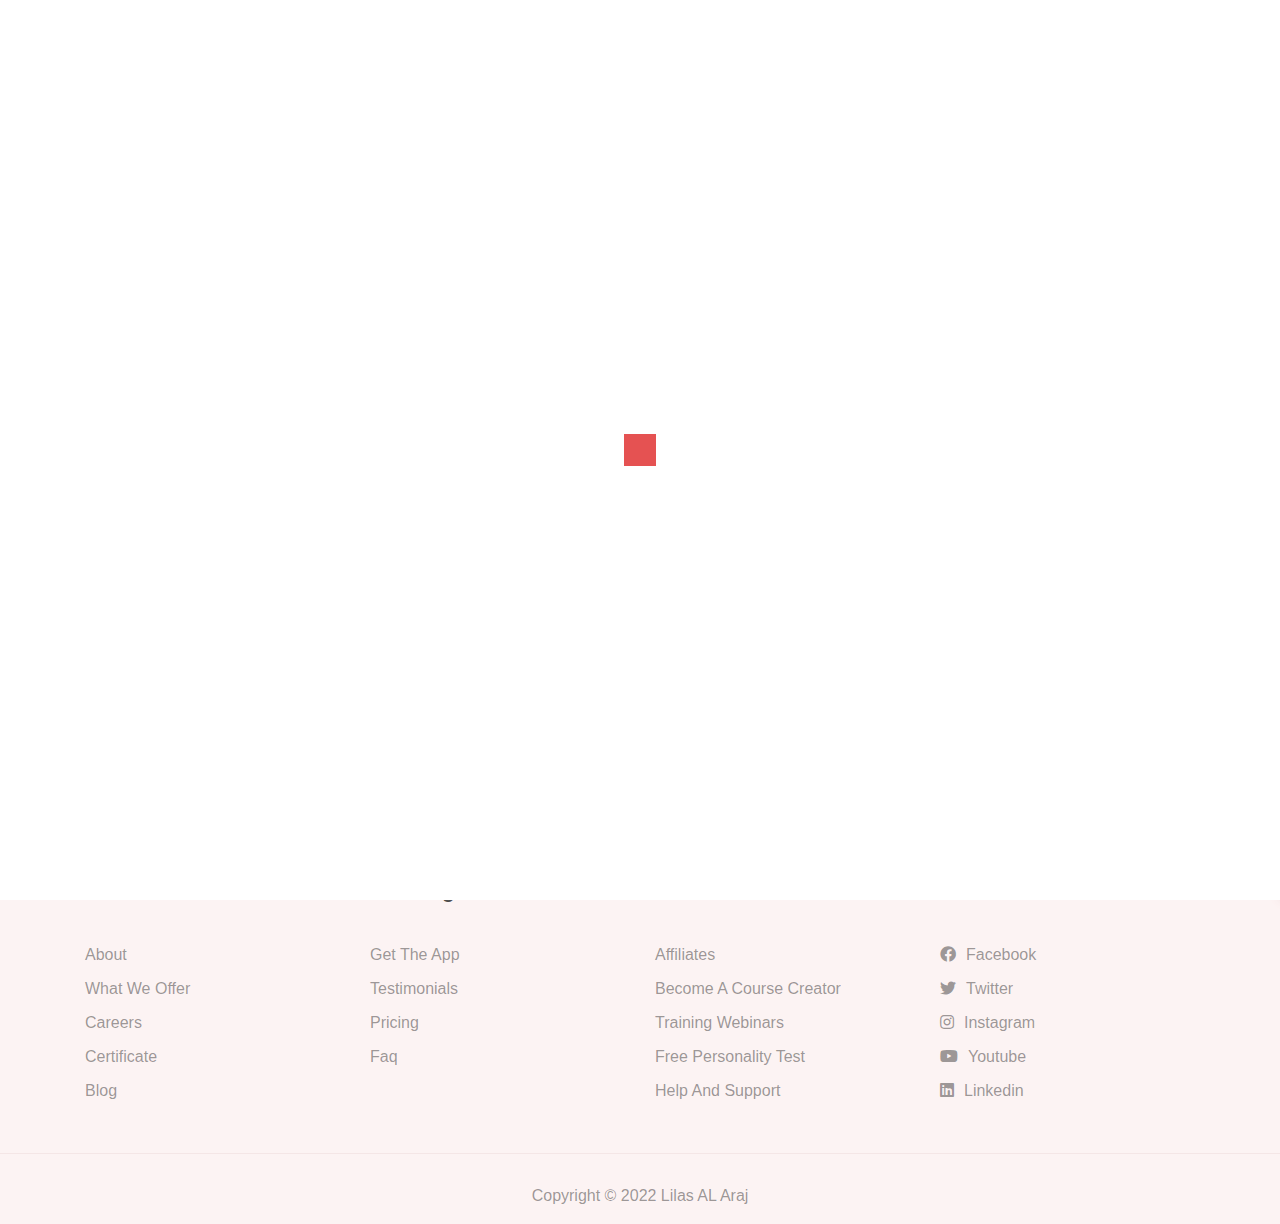
<file: courses.html>
<!DOCTYPE html>
<html lang="en">

<head>
  <title> Courses </title>
  <meta charset="utf-8">
  <meta name="viewport" content="width=device-width, initial-scale=1.0">
  <link rel="stylesheet" href="css/font-awesome.css">
  <link rel="stylesheet" href="css/bootstrap.min.css">
  <link rel="stylesheet" href="css/style.css">
  <link rel="stylesheet" class="js-color-style" href="css/colors/color-1.css">
</head>


<body>
  <div class="page-loader js-page-loader">
    <div></div>
  </div>

  <div class="main-wrapper">
    <header class="header">
      <div class="container">
        <div class="header-main d-flex justify-content-between align-items-center">
          <div class="header-logo">
            <a href="index.html"><span>tws</span>tudy</a>
          </div>
          <button type="button" class="header-hamburger-btn js-header-menu-toggler">
            <span></span>
          </button>
          <!-- <div class="header-backdrop js-header-backdrop"></div> -->
          <nav class="header-menu js-header-menu ">
            <button type="button" class="header-close-btn js-header-menu-toggler ">
              <i class="fas fa-times"></i>
            </button>
            <ul class="menu">
              <li class="menu-item"><a href="index.html">Home</a></li>
              <li class="menu-item menu-item-has-children">
                <a href="#" class="js-toggle-sub-menu">courses <i class="fas fa-chevron-down"></i></a>
                <ul class="sub-menu js-sub-menu">
                  <li class="sub-menu-item"><a href="courses.html">courses</a></li>
                  <li class="sub-menu-item"><a href="course-details.html">course details</a></li>
                </ul>
              </li>
              <li class="menu-item menu-item-has-children">
                <a href="#">pages<i class="fas fa-chevron-down"></i></a>
                <ul class="sub-menu js-sub-menu">
                  <li class="sub-menu-item"><a href="log-in.html">log in</a></li>
                  <li class="sub-menu-item"><a href="sign-up.html">sign up</a></li>
                </ul>
              </li>
              <li class="menu-item"><a href="contact.html">contact</a></li>
            </ul>
          </nav>
        </div>

      </div>
    </header>


    <div class="breadcrumb-nav">
      <div class="container">
        <nav aria-label="breadcrumb">
          <ol class="breadcrumb">
            <li class="breadcrumb-item"><a href="index.html">Home</a></li>
            <li class="breadcrumb-item active" aria-current="page">courses</li>
          </ol>
        </nav>
      </div>
    </div>

    <section class="courses-section section-padding">
      <div class="container">
        <div class="row ">
          <div class="col-md-8 ">
            <div class="section-title ">
              <h2 class="title">courses</h2>
              <p class="sub-title">Find the right course for you </p>
            </div>
          </div>
        </div>
        <div class="row">
          <div class="col-12">
            <ul class="nav nav-tabs border-0 justify-content-center mb-4" id="myTab" role="tablist">
              <li class="nav-item" role="presentation">
                <button class="nav-link active" id="home-tab" data-bs-toggle="tab"
                  data-bs-target="#web-development-tab-pane" type="button" role="tab"
                  aria-controls="web-development-tab-pane" aria-selected="true">web development</button>
              </li>
              <li class="nav-item" role="presentation">
                <button class="nav-link" id="profile-tab" data-bs-toggle="tab" data-bs-target="#health-tab-pane"
                  type="button" role="tab" aria-controls="health-tab-pane" aria-selected="false">health</button>
              </li>
              <li class="nav-item" role="presentation">
                <button class="nav-link" id="contact-tab" data-bs-toggle="tab" data-bs-target="#music-tab-pane"
                  type="button" role="tab" aria-controls="music-tab-pane" aria-selected="false">music</button>
              </li>

            </ul>
            <div class="tab-content" id="myTabContent">
              <div class="tab-pane fade show active" id="web-development-tab-pane" role="tabpanel"
                aria-labelledby="web-development-tab" tabindex="0">
                <div class="row justify-content-center">

                  <div class="col-md-6 col-lg-3">
                    <div class="course-item">
                      <a href="course-details.html" class="link">
                        <div class="card">
                          <img src="img/courses/web-development/1.jpg" class="card-img-top" alt="Html for begginers">
                          <div class="card-body">
                            <h5 class="card-title">Html for begginers</h5>
                            <div class="card-text">
                              <div class="instructor">
                                <img src="img/instructor/1.png" alt="instructor img">
                                <span class="instructor-name">instructor's name</span>
                              </div>
                              <div class="rating">
                                <span class="avg-rating">(4.5)</span>
                                <span class="avg-stars">
                                  <i class="fas fa-star"></i>
                                  <i class="fas fa-star"></i>
                                  <i class="fas fa-star"></i>
                                  <i class="fas fa-star"></i>
                                  <i class="fas fa-star-half-alt"></i>
                                </span>
                                <span class="reviews">(230)</span>
                              </div>
                              <div class="price">$ 49.9</div>
                            </div>
                          </div>
                        </div>
                      </a>
                    </div>
                  </div>
                  <div class="col-md-6 col-lg-3 ">
                    <div class="course-item">
                      <a href="course-details.html" class="link">
                        <div class="card">
                          <img src="img/courses/web-development/2.jpg" class="card-img-top" alt="Css for begginers">
                          <div class="card-body">
                            <h5 class="card-title">Css for begginers</h5>
                            <div class="card-text">
                              <div class="instructor">
                                <img src="img/instructor/1.png" alt="instructor img">
                                <span class="instructor-name">instructor's name</span>
                              </div>
                              <div class="rating">
                                <span class="avg-rating">(4.5)</span>
                                <span class="avg-stars">
                                  <i class="fas fa-star"></i>
                                  <i class="fas fa-star"></i>
                                  <i class="fas fa-star"></i>
                                  <i class="fas fa-star"></i>
                                  <i class="fas fa-star-half-alt"></i>
                                </span>
                                <span class="reviews">(230)</span>
                              </div>
                              <div class="price">$ 49.9</div>
                            </div>
                          </div>
                        </div>
                      </a>
                    </div>
                  </div>
                  <div class="col-md-6 col-lg-3 ">
                    <div class="course-item">
                      <a href="course-details.html" class="link">
                        <div class="card">
                          <img src="img/courses/web-development/3.jpg" class="card-img-top"
                            alt="Javascript for begginers">
                          <div class="card-body">
                            <h5 class="card-title">Javascript for begginers</h5>
                            <div class="card-text">
                              <div class="instructor">
                                <img src="img/instructor/1.png" alt="instructor img">
                                <span class="instructor-name">instructor's name</span>
                              </div>
                              <div class="rating">
                                <span class="avg-rating">(4.5)</span>
                                <span class="avg-stars">
                                  <i class="fas fa-star"></i>
                                  <i class="fas fa-star"></i>
                                  <i class="fas fa-star"></i>
                                  <i class="fas fa-star"></i>
                                  <i class="fas fa-star-half-alt"></i>
                                </span>
                                <span class="reviews">(230)</span>
                              </div>
                              <div class="price">$ 49.9</div>
                            </div>
                          </div>
                        </div>
                      </a>
                    </div>
                  </div>
                  <div class="col-md-6 col-lg-3 ">
                    <div class="course-item">
                      <a href="course-details.html" class="link">
                        <div class="card">
                          <img src="img/courses/web-development/4.jpg" class="card-img-top" alt="Php for begginers">
                          <div class="card-body">
                            <h5 class="card-title">Php for begginers</h5>
                            <div class="card-text">
                              <div class="instructor">
                                <img src="img/instructor/1.png" alt="instructor img">
                                <span class="instructor-name">instructor's name</span>
                              </div>
                              <div class="rating">
                                <span class="avg-rating">(4.5)</span>
                                <span class="avg-stars">
                                  <i class="fas fa-star"></i>
                                  <i class="fas fa-star"></i>
                                  <i class="fas fa-star"></i>
                                  <i class="fas fa-star"></i>
                                  <i class="fas fa-star-half-alt"></i>
                                </span>
                                <span class="reviews">(230)</span>
                              </div>
                              <div class="price">$ 49.9</div>
                            </div>
                          </div>
                        </div>
                      </a>
                    </div>
                  </div>
                </div>


              </div>
              <div class="tab-pane fade" id="health-tab-pane" role="tabpanel" aria-labelledby="health-tab" tabindex="0">


                <div class="row justify-content-center">

                  <div class="col-md-6 col-lg-3">
                    <div class="course-item">
                      <a href="course-details.html" class="link">
                        <div class="card">
                          <img src="img/courses/health/1.jpg" class="card-img-top" alt="weight loss course">
                          <div class="card-body">
                            <h5 class="card-title">weight loss course</h5>
                            <div class="card-text">
                              <div class="instructor">
                                <img src="img/instructor/1.png" alt="instructor img">
                                <span class="instructor-name">instructor's name</span>
                              </div>
                              <div class="rating">
                                <span class="avg-rating">(4.5)</span>
                                <span class="avg-stars">
                                  <i class="fas fa-star"></i>
                                  <i class="fas fa-star"></i>
                                  <i class="fas fa-star"></i>
                                  <i class="fas fa-star"></i>
                                  <i class="fas fa-star-half-alt"></i>
                                </span>
                                <span class="reviews">(230)</span>
                              </div>
                              <div class="price">$ 49.9</div>
                            </div>
                          </div>
                        </div>
                      </a>
                    </div>
                  </div>
                  <div class="col-md-6 col-lg-3 ">
                    <div class="course-item">
                      <a href="course-details.html" class="link">
                        <div class="card">
                          <img src="img/courses/health/2.jpg" class="card-img-top" alt="weight gain course">
                          <div class="card-body">
                            <h5 class="card-title">weight gain course</h5>
                            <div class="card-text">
                              <div class="instructor">
                                <img src="img/instructor/1.png" alt="instructor img">
                                <span class="instructor-name">instructor's name</span>
                              </div>
                              <div class="rating">
                                <span class="avg-rating">(4.5)</span>
                                <span class="avg-stars">
                                  <i class="fas fa-star"></i>
                                  <i class="fas fa-star"></i>
                                  <i class="fas fa-star"></i>
                                  <i class="fas fa-star"></i>
                                  <i class="fas fa-star-half-alt"></i>
                                </span>
                                <span class="reviews">(230)</span>
                              </div>
                              <div class="price">$ 49.9</div>
                            </div>
                          </div>
                        </div>
                      </a>
                    </div>
                  </div>
                  <div class="col-md-6 col-lg-3 ">
                    <div class="course-item">
                      <a href="course-details.html" class="link">
                        <div class="card">
                          <img src="img/courses/web-development/3.jpg" class="card-img-top" alt="nutrition guide">
                          <div class="card-body">
                            <h5 class="card-title">nutrition guide</h5>
                            <div class="card-text">
                              <div class="instructor">
                                <img src="img/instructor/1.png" alt="instructor img">
                                <span class="instructor-name">instructor's name</span>
                              </div>
                              <div class="rating">
                                <span class="avg-rating">(4.5)</span>
                                <span class="avg-stars">
                                  <i class="fas fa-star"></i>
                                  <i class="fas fa-star"></i>
                                  <i class="fas fa-star"></i>
                                  <i class="fas fa-star"></i>
                                  <i class="fas fa-star-half-alt"></i>
                                </span>
                                <span class="reviews">(230)</span>
                              </div>
                              <div class="price">$ 49.9</div>
                            </div>
                          </div>
                        </div>
                      </a>
                    </div>
                  </div>

                </div>





              </div>
              <div class="tab-pane fade" id="music-tab-pane" role="tabpanel" aria-labelledby="music-tab" tabindex="0">
                <div class="row justify-content-center">

                  <div class="col-md-6 col-lg-3 ">
                    <div class="course-item">
                      <a href="course-details.html" class="link">
                        <div class="card">
                          <img src="img/courses/music/1.jpg" class="card-img-top" alt="become a signer">
                          <div class="card-body">
                            <h5 class="card-title">become a signer</h5>
                            <div class="card-text">
                              <div class="instructor">
                                <img src="img/instructor/1.png" alt="instructor img">
                                <span class="instructor-name">instructor's name</span>
                              </div>
                              <div class="rating">
                                <span class="avg-rating">(4.5)</span>
                                <span class="avg-stars">
                                  <i class="fas fa-star"></i>
                                  <i class="fas fa-star"></i>
                                  <i class="fas fa-star"></i>
                                  <i class="fas fa-star"></i>
                                  <i class="fas fa-star-half-alt"></i>
                                </span>
                                <span class="reviews">(230)</span>
                              </div>
                              <div class="price">$ 49.9</div>
                            </div>
                          </div>
                        </div>
                      </a>
                    </div>

                  </div>
                  <div class="col-md-6 col-lg-3 ">
                    <div class="course-item">
                      <a href="course-details.html" class="link">
                        <div class="card">
                          <img src="img/courses/music/2.jpg" class="card-img-top" alt="master a guitar">
                          <div class="card-body">
                            <h5 class="card-title">master a guitar</h5>
                            <div class="card-text">
                              <div class="instructor">
                                <img src="img/instructor/1.png" alt="instructor img">
                                <span class="instructor-name">instructor's name</span>
                              </div>
                              <div class="rating">
                                <span class="avg-rating">(4.5)</span>
                                <span class="avg-stars">
                                  <i class="fas fa-star"></i>
                                  <i class="fas fa-star"></i>
                                  <i class="fas fa-star"></i>
                                  <i class="fas fa-star"></i>
                                  <i class="fas fa-star-half-alt"></i>
                                </span>
                                <span class="reviews">(230)</span>
                              </div>
                              <div class="price">$ 49.9</div>
                            </div>
                          </div>
                        </div>
                      </a>
                    </div>

                  </div>
                </div>

              </div>
            </div>

          </div>
        </div>
        <div class="row">
          <div class="col-12 mt-4">

            <nav aria-label="Page navigation">
              <ul class="pagination justify-content-center ">
                <li class="page-item">
                  <a class="page-link" href="#" aria-label="Previous">
                    <span aria-hidden="true">&laquo;</span>
                  </a>
                </li>
                <li class="page-item active"><a class="page-link" href="#">1</a></li>
                <li class="page-item"><a class="page-link" href="#">2</a></li>
                <li class="page-item"><a class="page-link" href="#">3</a></li>
                <li class="page-item disabled"><a class="page-link" href="#">...</a></li>
                <li class="page-item"><a class="page-link" href="#">30</a></li>

                <li class="page-item">
                  <a class="page-link" href="#" aria-label="Next">
                    <span aria-hidden="true">&raquo;</span>
                  </a>
                </li>
              </ul>
            </nav>

          </div>
        </div>

      </div>
    </section>


    <div class="style-switcher js-style-switcher">

      <div class="style-switcher-toggler  js-style-switcher-toggler">
        <i class="fas fa-cog"></i>
      </div>
      <h3>Style switcher</h3>
      <div class="style-switcher-item">

        <p class="mb-2">Theme colors</p>
        <div class="theme-colors  js-theme-colors">
          <button type="button" data-js-theme-color="color-1" class="js-theme-color-item color-1"></button>
          <button type="button" data-js-theme-color="color-2" class="js-theme-color-item color-2"></button>
          <button type="button" data-js-theme-color="color-3" class="js-theme-color-item color-3"></button>

        </div>
      </div>
      <div class="style-switcher-item">
        <div class="form-check form-switch">
          <input class="form-check-input js-dark-mode" type="checkbox" id="dark-mode" checked="">
          <label class="form-check-label" for="dark-mode">Dark mode</label>
        </div>
      </div>
      <div class="style-switcher-item">
        <div class="form-check form-switch">
          <input class="form-check-input js-glass-effect" type="checkbox" id="glass-effect" checked="">
          <label class="form-check-label" for="glass-effect">Glass effect</label>
        </div>
      </div>
    </div>



    <footer class="footer">
      <div class="footer-top">
        <div class="container">
          <div class="row">
            <div class="col-sm-6 col-lg-3">
              <div class="footer-item">
                <h3 class="footer-logo"><span>tws</span>tudy</h3>
                <ul>
                  <li><a href="#">about</a></li>
                  <li><a href="#">what we offer</a></li>
                  <li><a href="#">careers</a></li>
                  <li><a href="#">certificate</a></li>
                  <li><a href="#">blog</a></li>
                </ul>
              </div>
            </div>
            <div class="col-sm-6 col-lg-3">
              <div class="footer-item">
                <h3>learning</h3>
                <ul>
                  <li><a href="#">get the app</a></li>
                  <li><a href="#">testimonials</a></li>
                  <li><a href="#">pricing</a></li>
                  <li><a href="#">faq</a></li>
                </ul>
              </div>
            </div>
            <div class="col-sm-6 col-lg-3">
              <div class="footer-item">
                <h3>more</h3>
                <ul>
                  <li><a href="#">affiliates</a></li>
                  <li><a href="#">become a course creator</a></li>
                  <li><a href="#">training webinars</a></li>
                  <li><a href="#">free personality test</a></li>
                  <li><a href="#">help and support</a></li>
                </ul>
              </div>
            </div>
            <div class="col-sm-6 col-lg-3">
              <div class="footer-item">
                <h3>get in toutch</h3>
                <ul>
                  <li><a href="#"><i class="fab fa-facebook social-icon"></i>facebook</a></li>
                  <li><a href="#"><i class="fab fa-twitter social-icon"></i>twitter</a></li>
                  <li><a href="#"><i class="fab fa-instagram social-icon"></i>instagram</a></li>
                  <li><a href="#"><i class="fab fa-youtube social-icon"></i>youtube</a></li>
                  <li><a href="#"><i class="fab fa-linkedin social-icon"></i>linkedin</a></li>
                </ul>
              </div>
            </div>
          </div>
        </div>
      </div>
      <div class="footer-bottom">

        <div class="container">
          <p>Copyright &copy; 2022 Lilas AL Araj</p>
        </div>
      </div>
    </footer>

  </div>


  <script src="js/bootstrap.bundle.min.js"></script>
  <script src="js/main.js"></script>
</body>

</html>
</file>
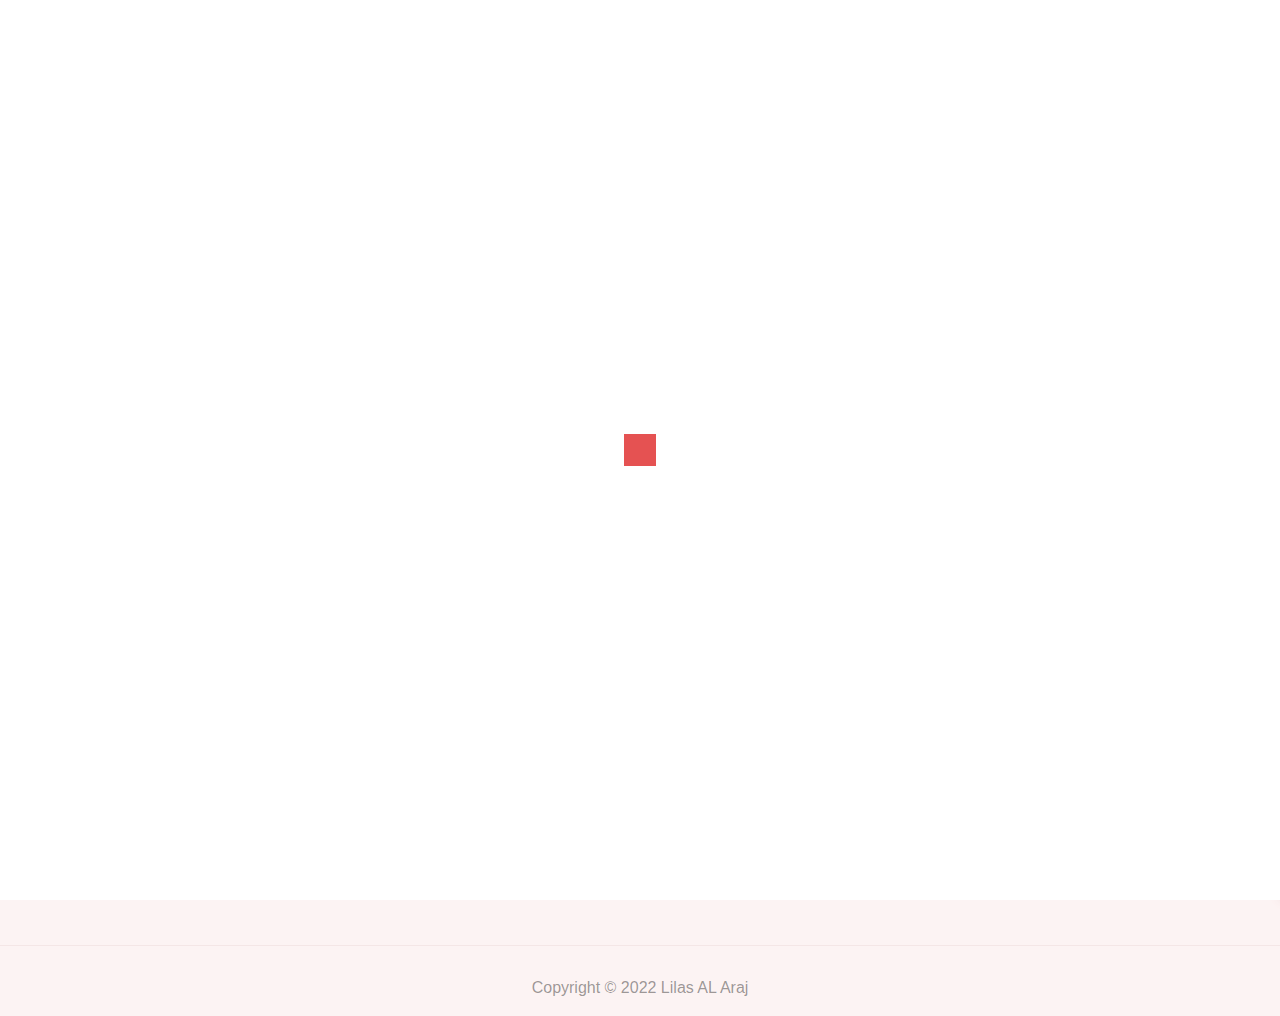
<file: log-in.html>
<!DOCTYPE html>
<html lang="en">

<head>
  <title> Login </title>
  <meta charset="utf-8">
  <meta name="viewport" content="width=device-width, initial-scale=1.0">
  <link rel="stylesheet" href="css/font-awesome.css">
  <link rel="stylesheet" href="css/bootstrap.min.css">
  <link rel="stylesheet" href="css/style.css">
  <link rel="stylesheet" class="js-color-style" href="css/colors/color-1.css">
</head>

<body>
  <div class="page-loader js-page-loader">
    <div></div>
  </div>


  <div class="main-wrapper">
    <header class="header">
      <div class="container">
        <div class="header-main d-flex justify-content-between align-items-center">
          <div class="header-logo">
            <a href="index.html"><span>tws</span>tudy</a>
          </div>
          <button type="button" class="header-hamburger-btn js-header-menu-toggler">
            <span></span>
          </button>
          <!-- <div class="header-backdrop js-header-backdrop"></div> -->
          <nav class="header-menu js-header-menu ">
            <button type="button" class="header-close-btn js-header-menu-toggler ">
              <i class="fas fa-times"></i>
            </button>
            <ul class="menu">
              <li class="menu-item"><a href="index.html">Home</a></li>
              <li class="menu-item menu-item-has-children">
                <a href="#" class="js-toggle-sub-menu">courses <i class="fas fa-chevron-down"></i></a>
                <ul class="sub-menu js-sub-menu">
                  <li class="sub-menu-item"><a href="courses.html">courses</a></li>
                  <li class="sub-menu-item"><a href="course-details.html">course details</a></li>
                </ul>
              </li>
              <li class="menu-item menu-item-has-children">
                <a href="#">pages<i class="fas fa-chevron-down"></i></a>
                <ul class="sub-menu js-sub-menu">
                  <li class="sub-menu-item"><a href="log-in.html">log in</a></li>
                  <li class="sub-menu-item"><a href="sign-up.html">sign up</a></li>
                </ul>
              </li>
              <li class="menu-item"><a href="contact.html">contact</a></li>
            </ul>
          </nav>
        </div>

      </div>
    </header>
    <div class="breadcrumb-nav">
      <div class="container">
        <nav aria-label="breadcrumb">
          <ol class="breadcrumb">
            <li class="breadcrumb-item"><a href="index.html">Home</a></li>
            <li class="breadcrumb-item active" aria-current="page">Login</li>
          </ol>
        </nav>
      </div>
    </div>

    <section class="login-section section-padding">
      <div class="container">
        <div class="row justify-content-center">
          <div class="col-md-7 col-lg-6 col-xl-5">
            <div class="login-form box">
              <h2 class="form-title">login to your account</h2>
              <form action="">
                <div class="form-group">
                  <input type="email" class="form-control" placeholder="Email" required>
                </div>

                <a href="#" class="forgot-password">Forgot password?</a>
                <div class="form-group">
                  <input type="password" class="form-control" placeholder="Password" required>
                </div>
                <button type="submit" class="btn btn-theme">Login</button>
                <p>Don't have an account?<a href="sign-up.html"> Sign Up</a></p>
              </form>

            </div>
          </div>


        </div>
      </div>
    </section>


    <div class="style-switcher js-style-switcher">

      <div class="style-switcher-toggler  js-style-switcher-toggler">
        <i class="fas fa-cog"></i>
      </div>
      <h3>Style switcher</h3>
      <div class="style-switcher-item">

        <p class="mb-2">Theme colors</p>
        <div class="theme-colors  js-theme-colors">
          <button type="button" data-js-theme-color="color-1" class="js-theme-color-item color-1"></button>
          <button type="button" data-js-theme-color="color-2" class="js-theme-color-item color-2"></button>
          <button type="button" data-js-theme-color="color-3" class="js-theme-color-item color-3"></button>

        </div>
      </div>
      <div class="style-switcher-item">
        <div class="form-check form-switch">
          <input class="form-check-input js-dark-mode" type="checkbox" id="dark-mode" checked="">
          <label class="form-check-label" for="dark-mode">Dark mode</label>
        </div>
      </div>
      <div class="style-switcher-item">
        <div class="form-check form-switch">
          <input class="form-check-input js-glass-effect" type="checkbox" id="glass-effect" checked="">
          <label class="form-check-label" for="glass-effect">Glass effect</label>
        </div>
      </div>
    </div>


    <footer class="footer">
      <div class="footer-top">
        <div class="container">
          <div class="row">
            <div class="col-sm-6 col-lg-3">
              <div class="footer-item">
                <h3 class="footer-logo"><span>tws</span>tudy</h3>
                <ul>
                  <li><a href="#">about</a></li>
                  <li><a href="#">what we offer</a></li>
                  <li><a href="#">careers</a></li>
                  <li><a href="#">certificate</a></li>
                  <li><a href="#">blog</a></li>
                </ul>
              </div>
            </div>
            <div class="col-sm-6 col-lg-3">
              <div class="footer-item">
                <h3>learning</h3>
                <ul>
                  <li><a href="#">get the app</a></li>
                  <li><a href="#">testimonials</a></li>
                  <li><a href="#">pricing</a></li>
                  <li><a href="#">faq</a></li>
                </ul>
              </div>
            </div>
            <div class="col-sm-6 col-lg-3">
              <div class="footer-item">
                <h3>more</h3>
                <ul>
                  <li><a href="#">affiliates</a></li>
                  <li><a href="#">become a course creator</a></li>
                  <li><a href="#">training webinars</a></li>
                  <li><a href="#">free personality test</a></li>
                  <li><a href="#">help and support</a></li>
                </ul>
              </div>
            </div>
            <div class="col-sm-6 col-lg-3">
              <div class="footer-item">
                <h3>get in toutch</h3>
                <ul>
                  <li><a href="#"><i class="fab fa-facebook social-icon"></i>facebook</a></li>
                  <li><a href="#"><i class="fab fa-twitter social-icon"></i>twitter</a></li>
                  <li><a href="#"><i class="fab fa-instagram social-icon"></i>instagram</a></li>
                  <li><a href="#"><i class="fab fa-youtube social-icon"></i>youtube</a></li>
                  <li><a href="#"><i class="fab fa-linkedin social-icon"></i>linkedin</a></li>
                </ul>
              </div>
            </div>
          </div>
        </div>
      </div>
      <div class="footer-bottom">

        <div class="container">
          <p>Copyright &copy; 2022 Lilas AL Araj</p>
        </div>
      </div>
    </footer>

  </div>


  <script src="js/bootstrap.bundle.min.js"></script>
  <script src="js/main.js"></script>
</body>

</html>
</file>
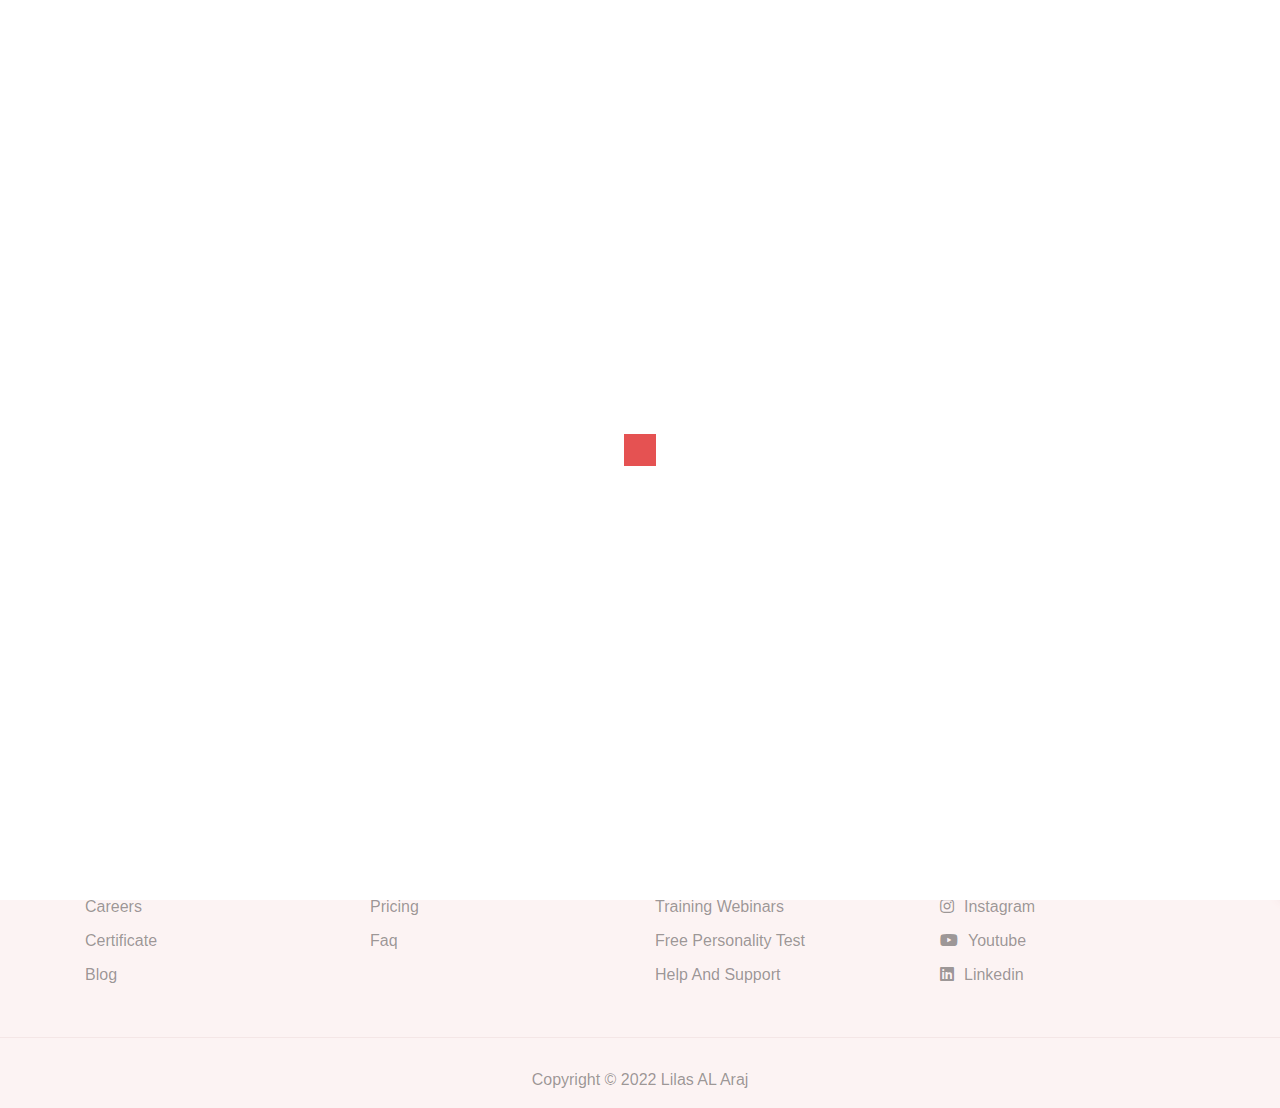
<file: sign-up.html>
<!DOCTYPE html>
<html lang="en">

<head>
  <title> sign-up </title>
  <meta charset="utf-8">
  <meta name="viewport" content="width=device-width, initial-scale=1.0">
  <link rel="stylesheet" href="css/font-awesome.css">
  <link rel="stylesheet" href="css/bootstrap.min.css">
  <link rel="stylesheet" href="css/style.css">
  <link rel="stylesheet" class="js-color-style" href="css/colors/color-1.css">
</head>


<body>
  <div class="page-loader js-page-loader">
    <div></div>
  </div>

<div class="main-wrapper">
  <header class="header">
    <div class="container">
      <div class="header-main d-flex justify-content-between align-items-center">
        <div class="header-logo">
          <a href="index.html"><span>tws</span>tudy</a>
        </div>
        <button type="button" class="header-hamburger-btn js-header-menu-toggler">
          <span></span>
        </button>
        <!-- <div class="header-backdrop js-header-backdrop"></div> -->
        <nav class="header-menu js-header-menu ">
          <button type="button" class="header-close-btn js-header-menu-toggler ">
            <i class="fas fa-times"></i>
          </button>
          <ul class="menu">
            <li class="menu-item"><a href="index.html">Home</a></li>
            <li class="menu-item menu-item-has-children">
              <a href="#" class="js-toggle-sub-menu">courses <i class="fas fa-chevron-down"></i></a>
              <ul class="sub-menu js-sub-menu">
                <li class="sub-menu-item"><a href="courses.html">courses</a></li>
                <li class="sub-menu-item"><a href="course-details.html">course details</a></li>
              </ul>
            </li>
            <li class="menu-item menu-item-has-children">
              <a href="#">pages<i class="fas fa-chevron-down"></i></a>
              <ul class="sub-menu js-sub-menu">
                <li class="sub-menu-item"><a href="log-in.html">log in</a></li>
                <li class="sub-menu-item"><a href="sign-up.html">sign up</a></li>
              </ul>
            </li>
            <li class="menu-item"><a href="contact.html">contact</a></li>
          </ul>
        </nav>
      </div>

    </div>
  </header>

  <div class="breadcrumb-nav">
    <div class="container">
      <nav aria-label="breadcrumb">
        <ol class="breadcrumb">
          <li class="breadcrumb-item"><a href="index.html">Home</a></li>
          <li class="breadcrumb-item active" aria-current="page">Login</li>
        </ol>
      </nav>
    </div>
  </div>

  <section class="signup-section section-padding">
    <div class="container">
      <div class="row justify-content-center">
        <div class="col-md-7 col-lg-6 col-xl-5">
          <div class="signup-form box">
            <h2 class="form-title">create your account</h2>
            <form action="">

              <div class="form-group">
                <input type="text" class="form-control" placeholder="First name" required>
              </div>

              <div class="form-group">
                <input type="text" class="form-control" placeholder="Last name" required>
              </div>

              <div class="form-group">
                <input type="email" class="form-control" placeholder="Email" required>
              </div>

              <div class="form-group">
                <input type="password" class="form-control" placeholder="Password" required>
              </div>
              <button type="submit" class="btn btn-theme">Signup</button>
              <p>Already have an account?<a href="log-in.html"> Login</a></p>
            </form>

          </div>
        </div>


      </div>
    </div>
  </section>


  <div class="style-switcher js-style-switcher">

    <div class="style-switcher-toggler  js-style-switcher-toggler">
      <i class="fas fa-cog"></i>
    </div>
    <h3>Style switcher</h3>
    <div class="style-switcher-item">

      <p class="mb-2">Theme colors</p>
      <div class="theme-colors  js-theme-colors">
        <button type="button" data-js-theme-color="color-1" class="js-theme-color-item color-1"></button>
        <button type="button" data-js-theme-color="color-2" class="js-theme-color-item color-2"></button>
        <button type="button" data-js-theme-color="color-3" class="js-theme-color-item color-3"></button>

      </div>
    </div>
    <div class="style-switcher-item">
      <div class="form-check form-switch">
        <input class="form-check-input js-dark-mode" type="checkbox" id="dark-mode" checked="">
        <label class="form-check-label" for="dark-mode">Dark mode</label>
      </div>
    </div>
    <div class="style-switcher-item">
      <div class="form-check form-switch">
        <input class="form-check-input js-glass-effect" type="checkbox" id="glass-effect" checked="">
        <label class="form-check-label" for="glass-effect">Glass effect</label>
      </div>
    </div>
  </div>




  <footer class="footer">
    <div class="footer-top">
      <div class="container">
        <div class="row">
          <div class="col-sm-6 col-lg-3">
            <div class="footer-item">
              <h3 class="footer-logo"><span>tws</span>tudy</h3>
              <ul>
                <li><a href="#">about</a></li>
                <li><a href="#">what we offer</a></li>
                <li><a href="#">careers</a></li>
                <li><a href="#">certificate</a></li>
                <li><a href="#">blog</a></li>
              </ul>
            </div>
          </div>
          <div class="col-sm-6 col-lg-3">
            <div class="footer-item">
              <h3>learning</h3>
              <ul>
                <li><a href="#">get the app</a></li>
                <li><a href="#">testimonials</a></li>
                <li><a href="#">pricing</a></li>
                <li><a href="#">faq</a></li>
              </ul>
            </div>
          </div>
          <div class="col-sm-6 col-lg-3">
            <div class="footer-item">
              <h3>more</h3>
              <ul>
                <li><a href="#">affiliates</a></li>
                <li><a href="#">become a course creator</a></li>
                <li><a href="#">training webinars</a></li>
                <li><a href="#">free personality test</a></li>
                <li><a href="#">help and support</a></li>
              </ul>
            </div>
          </div>
          <div class="col-sm-6 col-lg-3">
            <div class="footer-item">
              <h3>get in toutch</h3>
              <ul>
                <li><a href="#"><i class="fab fa-facebook social-icon"></i>facebook</a></li>
                <li><a href="#"><i class="fab fa-twitter social-icon"></i>twitter</a></li>
                <li><a href="#"><i class="fab fa-instagram social-icon"></i>instagram</a></li>
                <li><a href="#"><i class="fab fa-youtube social-icon"></i>youtube</a></li>
                <li><a href="#"><i class="fab fa-linkedin social-icon"></i>linkedin</a></li>
              </ul>
            </div>
          </div>
        </div>
      </div>
    </div>
    <div class="footer-bottom">

      <div class="container">
        <p>Copyright &copy; 2022 Lilas AL Araj</p>
      </div>
    </div>
  </footer>

</div>


<script src="js/bootstrap.bundle.min.js"></script>
<script src="js/main.js"></script>
</body>

</html>
</file>
<file: css/style.css>
:root {
    --orange: hsl(36, 80%, 50%);
    --white: hsl(0, 0%, 100%);
    --black: hsl(0, 0%, 0%);
    --black-90: hsl(0, 0%, 10%);
    --black-70: hsl(0, 0%, 30%);
    --black-alpha-40: hsla(0, 0%, 0%, 0.4);
    --yellow-light: hsl(44, 95%, 83%);
    --green-light: hsl(158, 69%, 75%);
    --red-light: hsl(0, 84%, 80%);
    --orange-light: hsl(22, 85%, 80%);

    --select-box-bg-color: var(--white);
    --border-color-1: hsl(0, 0%, 90%);



}






body.t-dark {
    --body-bg-color: hsl(240, 10%, 19%);
    --black-70: hsl(0, 0, 87%);
    --black-90: hsl(0, 0, 100%);
    --shadow: 0 0 10px hsla(0, 0, 0, 0.08);
    --white: hsl(240, 8%, 21%);
    --select-box-bg-color: hsl(240, 8%, 21%);
    --border-color-2: hsl(240, 9%, 25%);
    --border-color-1: hsl(240, 9%, 30%);




}

body {
    background-color: var(--body-bg-color);
    font-family: 'Poppins', sans-serif;
    font-size: 16px;
    font-weight: 300;
    color: var(--black-70);
    min-height: 100vh;
    overflow-x: hidden;

}

a {
    color: var(--main-color);
    text-decoration: none;
}

a:hover {
    color: var(--main-color);
}

img {
    max-width: 100%;
}

ul {
    list-style: none;
    margin: 0;
    padding: 0;
}

::selection {
    color: var(--white);
    background-color: var(--main-color);
}


.header {
    border-bottom: 1px solid var(--border-color-2);
}

.header-logo a {
    font-size: 26px;
    text-transform: uppercase;
    font-weight: 700;
    color: var(--black-70);
}


.header-logo span {

    color: var(--main-color);
}

.header .menu-item {
    display: inline-block;
    margin-left: 40px;
}

.header .menu-item>a {
    display: block;
    padding: 24px 0;
    font-weight: 400;
    color: var(--black-90);
    text-transform: capitalize;
    transition: color 0.3s ease;
}

.header .sub-menu-item a:hover,
.header .menu-item:hover>a {
    color: var(--main-color);
}

.header .menu-item>a i {
    font-weight: 13px;
    margin-left: 3px;
    pointer-events: none;
}

.header .sub-menu {
    position: absolute;
    background-color: var(--white);
    width: 210px;
    padding: 10px 0;
    border-radius: 5px;
    box-shadow: var(--shadow);
    transition: all;
    z-index: 2;
    visibility: hidden;
    opacity: 0;
    transform: translateY(10px);
}

.header .sub-menu-item a {
    display: block;
    padding: 10px 20px;
    color: var(--black-90);
    text-transform: capitalize;
    font-weight: 400;
    transition: color 0.3s ease;

}

@media(min-width: 992px) {
    .header .menu-item:hover>.sub-menu {
        visibility: visible;
        opacity: 1;
        transform: translateY(0);
    }
}

.header-backdrop,
.header-close-btn,
.header-hamburger-btn {
    display: none;
}


.circular-img {
    max-width: 360px;
    margin: auto;
    position: relative;
}

.circular-img-inner {
    text-align: center;
    border-radius: 0 0 180px 180px;
    overflow: hidden;
}

.circular-img-circle {
    height: 360px;
    width: 360px;
    position: absolute;
    left: 0;
    bottom: 0;
    border-radius: 50%;
}

.circular-img img {
    position: relative;
}



.banner-section {
    padding: 80px 0;
    max-height: 680px;
}

.banner-text h2 {
    font-size: 20px;
    color: var(--main-color);
}

.banner-text h1 {
    font-size: 45px;
    font-weight: 700;
    text-transform: capitalize;
}

.btn-theme {
    background-color: var(--main-color);
    color: var(--white);
    text-transform: capitalize;
    margin-top: 10px;
    transition: all 0.5s ease;

}

.btn-theme:hover {
    background-color: var(--button-hover-color);
    color: var(--white);

}

.btn-theme:focus {
    box-shadow: 0 0 8px var(--main-color);

}

.banner-text p {
    color: var(--black-70);
}

.banner-section .circular-img-circle {
    background-color: var(--red-light);
}

.container {
    --bs-gutter-x: 15px;
    max-width: 1140px;
}

.row {
    --bs-gutter-x: 30px;

}


.box {
    background-color: var(--white);
    text-align: center;
    box-shadow: var(--shadow);
    border-radius: 25px;
    padding: 30px;

}

.fun-facts-item {
    padding: 15px 0;
    /* border-right: 1px solid #333; */
    text-transform: uppercase;

}

.fun-facts-item h2 {
    font-weight: 700;
    font-size: 30px;
}


.fun-facts-item .style-1 {
    color: var(--black-70);
}

.fun-facts-item .style-2 {
    color: var(--green-light);
}

.fun-facts-item .style-3 {
    color: var(--red-light)
}

.fun-facts-item .style-4 {
    color: var(--orange-light);
}

.border-right {
    border-right: 1px solid #ddd;
}

.borders {
    border-left: 1px solid #ddd;
    border-right: 1px solid #ddd;
}

.border-left {
    border-left: 1px solid #ddd;
}

.section-padding {
    padding: 60px 0;
}

.courses-section .row,
.testimonial-section .row {
    justify-content: center;


}

.section-title {
    text-align: center;
    margin-bottom: 40px;
}

.section-title .title {
    color: var(--main-color);
    text-transform: capitalize;
    font-size: 20px;
}

.section-title .sub-title {
    color: var(--black-90);
    font-size: 30px;
    font-weight: 700;
}




.course-item .card {
    border: none;
    background-color: transparent;
}

.course-item .card .card-body {
    padding: 15px 0;

}

.course-item .card .card-title {
    text-transform: capitalize;
    color: var(--black-70);
    font-size: 20px;
    font-weight: 550;
}

.course-item .card .card-title:hover {
    color: var(--main-color);

}


.course-item .card .card-text .instructor img {
    width: 30px;
    border-radius: 50%;
    margin-right: 5px;

}

.course-item .card .card-text .instructor {
    color: var(--black-alpha-40);
    text-transform: capitalize;
    padding: 12px 0;
}

.rating {
    padding: 10px 0;
}

.rating .avg-rating,
.rating .avg-stars {
    color: var(--orange);
}

.rating .reviews {
    color: var(--black-alpha-40);
    text-transform: capitalize;

}

.course-item .card .card-text .price {
    position: absolute;
    right: 15px;
    top: 15px;
    background-color: var(--main-color);
    color: var(--white);
    font-weight: 600;
    padding: 4px 8px;
    border-radius: 5px;
}


.testimonial-section .img-box {
    height: 150px;
    width: 150px;
    background-color: var(--main-color);
    margin: 30px auto 30px;
}

.testimonial-section .img-box::before,
.testimonial-section .img-box::after {
    content: '';
    position: absolute;
    border-radius: 50%;
    border: 1px solid var(--red-light);
    animation: spin 10s linear infinite;
}


.testimonial-section .img-box::before {
    height: 180px;
    width: 180px;
    left: -15px;
    top: -15px;
    border-left: 1px solid transparent;

}

.testimonial-section .img-box::after {
    height: 210px;
    width: 210px;
    left: -30px;
    top: -30px;
    border-right: 1px solid transparent;

}

@keyframes spin {
    0% {
        transform: rotate(0deg);
    }

    100% {
        transform: rotate(360deg);
    }
}

.testimonial-section .carousel-control-prev,
.testimonial-section .carousel-control-next {

    position: relative;
    height: 35px;
    width: 35px;
    background-color: var(--main-color);
    color: var(--white);
    border-radius: 50%;

    display: inline-flex;
    margin: 0 4px;


}

.testimonial-section .testimonials-item .text-2 {
    text-transform: capitalize;
}


.testimonial-section .testimonials-item h3 {
    font-weight: 600;
}

#carousel1 {
    padding: 25px 0;
}

#carousel1 .carousel-indicators {
    position: absolute;
    margin: 20px 0 -10px 0;
}

#carousel1 .carousel-indicators li {
    background-color: var(--red-light);
}

.instructor-section .circular-img-circle {
    background-color: var(--yellow-light);

}

.instructor-section .btn {

    position: absolute;

    right: 458px;
    top: 61.5cm;
    text-transform: capitalize;

}

.instructor-section .section-title {
    text-align: left;
    position: absolute;

    right: 250px;
    top: 59cm;
    text-transform: capitalize;
}

.footer-top {
    padding: 50px 0 20px;
    border-top: 1px solid var(--border-color-2);
}

.footer-item {
    margin: 0px 0px 30px;
    text-transform: capitalize;

}

.footer-logo {
    text-transform: uppercase;
    color: var(--black-70);
}


.footer-logo span {

    color: var(--main-color);
}

.footer-item h3 {
    font-weight: 600;
    color: var(--black-70);
    font-size: 20px;
    margin: 0 0 40px;
}

.footer-item li {
    margin: 10px 0;
}

.footer-item a {
    color: var(--black-alpha-40);
    font-weight: 400;
}

.footer-item a:hover {
    color: var(--main-color);
    text-decoration: underline;
    text-underline-offset: 5px;

}


.footer-item a .social-icon {
    margin-right: 10px;
}

.footer-bottom {
    border-top: 1px solid var(--border-color-2);
    padding: 30px 0 0 0;
    text-align: center;
    color: var(--black-alpha-40);
    font-weight: 100;
}


.breadcrumb-nav {
    padding: 10px 0;

}

.breadcrumb-nav .breadcrumb-item {
    font-size: 15px;
    text-transform: capitalize;
}


.nav-tabs .nav-link {
    background-color: var(--white);
    color: var(--black-70);
    text-transform: capitalize;
    margin: 0 3px;
    border-color: var(--border-color-2);

}

.nav-tabs .nav-item .active {
    background-color: var(--main-color);
    color: var(--white);


}

.page-item.disabled .page-link,
.page-link {
    background-color: transparent;
    border: none;
    margin: 0 3px;
    color: var(--black-alpha-40);
    font-size: 18px;
    font-weight: 600;

}

.page-item.active .page-link {
    color: var(--white);
    background-color: var(--main-color);

}

.page-link:hover {
    color: var(--white);
    background-color: var(--red-light);


}

.course-header {
    text-align: left;
}

.course-header h2 {
    text-transform: capitalize;
    font-weight: 700;
    color: var(--black);
}

.course-header .specification {
    color: var(--black-alpha-40);
    text-transform: capitalize;
}

.course-header .specification li {
    padding: 5px 0;
}

.course-header .specification .created-by span {
    color: var(--main-color);
}

.course-tabs {
    padding: 30px 0;

}



.course-tabs .nav-tabs .nav-link {
    background-color: var(--white);
    color: var(--black-70);
    text-transform: capitalize;
    margin: 0 3px;
    border-color: var(--border-color-2);

}

.course-tabs .nav-tabs .active {
    background-color: var(--main-color);
    color: var(--white);


}



.course-curriculum {
    text-align: left;
}

.course-curriculum h3 {
    text-transform: capitalize;
    color: var(--black);

}

.course-curriculum .accordion-button {
    background-color: transparent;
    color: var(--black);
}


.course-curriculum .accordion-button:not(.collapsed) {
    font-weight: 700;

}

.course-curriculum .accordion-button span.lessons {
    position: absolute;
    right: 130px;
}

.course-curriculum .accordion-button span {
    position: absolute;
    right: 120px;
}

.course-curriculum .accordion-button span.mins {
    position: absolute;
    right: 50px;
}

.course-curriculum .accordion-body li {
    padding: 0 50px 0 20px;
    color: var(--black-70);
    position: relative;
    font-weight: 150;
    padding-left: 30px;

}

.course-curriculum .accordion-body i {
    position: absolute;
    left: 0;
    bottom: 6px;
}


.course-curriculum .accordion-body span {
    position: absolute;
    right: 30px;
    top: 0;
}

.course-description {
    text-align: left;

}

.course-description h3 {
    color: var(--black);
    font-weight: 600;
    text-transform: capitalize;

}


.course-description h4 {
    font-size: 20px;
    font-weight: 300;
    color: var(--black-90);

}

.course-description p {
    font-size: 16px;
    color: var(--black-70);

}


.course-instructor {
    text-align: left;

}

.instructor-details {
    position: absolute;
    padding: 10px 0;
    left: 8cm;
    color: var(--black-70);
    font-weight: 300;

}

.instructor-details .name {
    color: var(--black);
    font-weight: 600;
    padding: 0 17px 0;


}

.instructor-details .name span {
    color: var(--black);
    font-weight: 300;
    color: var(--black-70);

}


.instructor-details i {
    padding: 0 15px 0;
    color: var(--main-color);
}


.course-instructor .info {
    margin-top: 40px;
    color: var(--black-70);

}



.course-sidebar .play-icon {
    position: relative;
    top: -3cm;
    left: 3.3cm;
    height: 40px;
    width: 40px;
    background-color: var(--main-color);
    color: var(--white);
    border-radius: 50%;
    align-items: center;
    justify-content: center;
    display: flex;
}


.course-sidebar .text-center {
    position: relative;
    top: -3cm;
    /* left: 0.3cm; */
    color: var(--white);
    background-color: var(--black-alpha-40);
    font-weight: 600;


}

.course-sidebar .price {
    text-align: left;
    position: relative;
    top: -1cm;
}


.course-sidebar .price .old-price {
    font-size: 19px;
    text-decoration: line-through;

}

.course-sidebar .price .new-price {
    font-size: 25px;
    font-weight: 700;
    color: var(--black);

}

.course-sidebar .price .price-discount {
    font-size: 19px;
    text-transform: capitalize;
    color: var(--main-color);
}

.course-sidebar .course-features {
    text-align: left;
    position: relative;
    top: -.5cm;

}


.course-sidebar .course-features h3 {
    font-size: 25px;
    text-transform: capitalize;
    font-weight: 600;
    color: var(--black);
}

.course-sidebar .course-features ul li {
    font-size: 18px;
}

.course-sidebar .course-features ul li::before {
    content: "•";
    color: var(--main-color);
    font-size: 25px;
    display: inline-block;
    padding-right: 10px;
}

.enroll-btn .btn {
    width: 8cm;
    font-size: 18px;

}

.message-form .form-title,
.login-form .form-title,
.signup-form .form-title {
    text-transform: capitalize;
    color: var(--black);
    font-weight: 700;
    font-size: 25px;
}

.login-form form {
    margin-top: 30px;
}

.login-form .forgot-password {
    margin-top: 30px;
    justify-content: end;
    text-align: end;
    display: flex;
    text-transform: capitalize;
}

.login-form .btn,
.signup-form .btn {

    width: 385px;
    margin: 20px 0;

}


.message-form .btn {

    width: 480px;
    margin: 20px 0;
}

.message-form .form-group,
.signup-form .form-group {
    margin: 20px 0;
}

.message-form textarea {
    resize: none;
    height: 100px;
}

.contact-section .item i {
    height: 40px;
    width: 40px;
    background-color: var(--main-color);
    color: var(--white);
    border-radius: 50%;
    align-items: center;
    justify-content: center;
    display: flex;
}

.contact-section .item h3 {
    color: var(--black);
    font-size: 20px;
    font-weight: 500;
}

.contact-section .item p {
    color: var(--black-70);

}









.style-switcher {
    width: 250px;
    height: 100%;
    right: -250px;
    top: 0;
    background-color: var(--white);
    box-shadow: var(--shadow);
    position: fixed;
    padding: 30px;

    z-index: 10;
    transition: right 0.3s ease;
}

.style-switcher.open {
    right: 0;
}

.style-switcher-toggler {
    height: 40px;
    width: 40px;
    position: absolute;
    top: 28%;
    left: -40px;
    background-color: var(--main-color);
    color: var(--white);
    display: flex;
    align-items: center;
    justify-content: center;
    border-radius: 8px 0 0 8px;
    cursor: pointer;
}


.style-switcher h3 {
    font-size: 18px;
    text-transform: capitalize;
    border-bottom: 1px solid var(--border-color-1);
    padding: 0 0 10px;
}

.style-switcher-item {
    padding: 10px 0;
    border-bottom: 1px solid var(--border-color-1);


}

.theme-colors button {
    height: 30px;
    width: 30px;
    border: none;
    border-radius: 50%;
    vertical-align: middle;
    border-radius: 50%;



}


.theme-colors .color-1 {
    background-color: hsl(0, 74%, 61%);

}


.theme-colors .color-2 {
    background-color: hsl(36, 74%, 61%);
}


.theme-colors .color-3 {
    background-color: hsl(277, 74%, 61%);
}









.page-loader {
    position: fixed;
    left: 0;
    top: 0;
    height: 100%;
    width: 100%;
    z-index: 1001;
    display: flex;
    background-color: var(--white);



}

.page-loader div {
    height: 32px;
    width: 32px;

    border: 4px solid var(--main-color);
    margin: auto;
    position: relative;
    animation: loader 2s linear infinite;


}

.page-loader div::before {
    content: '';
    background-color: var(--main-color);;
    position: absolute;
    height: 100%;
    width: 100%;
    left: 0;
    top: 0;
    animation: loaderIn 2s linear infinite;

}
.page-loader.face-out{
    opacity: 0;
    transition: all 0.6s ease;

}

@keyframes loader {
    0% {
        transform: rotate(0deg);
    }

    25%,
    50% {
        transform: rotate(180deg);
    }

    75%,
    100% {
        transform: rotate(360deg);
    }
}

@keyframes loaderIn {
    0%,

    25%,
    100% {
        height: 0%;
    }

    5%,
    75% {
        height: 100%;

    }
}
</file>
<file: css/colors/color-1.css>
:root{
    --hue-value-1:0;
    --hue-value-2: 230;
    --main-color: hsl(var(--hue-value-1),74%,61%);
    --button-hover-color: hsl(var(--hue-value-1),57%,53%);
    --body-bg-color: hsl(var(--hue-value-1),63%,97%);
    --border-color-2: hsl(var(--hue-value-1),40%,93%);
    --shadow: 0 0 10px  hsl(var(--hue-value-1),40%,90%);
    --body-gradient-bg-color-1: hsla(var(--hue-value-1),100%, 50%,0.2);
    --body-gradient-bg-color-2: hsla(var(--hue-value-2),100%, 50%,0.2);
    --decoration-bg-color-1: hsl(var(--hue-value-1),100%, 70%);
    --decoration-bg-color-2: hsl(var(--hue-value-2),100%, 70%);



}
</file>
